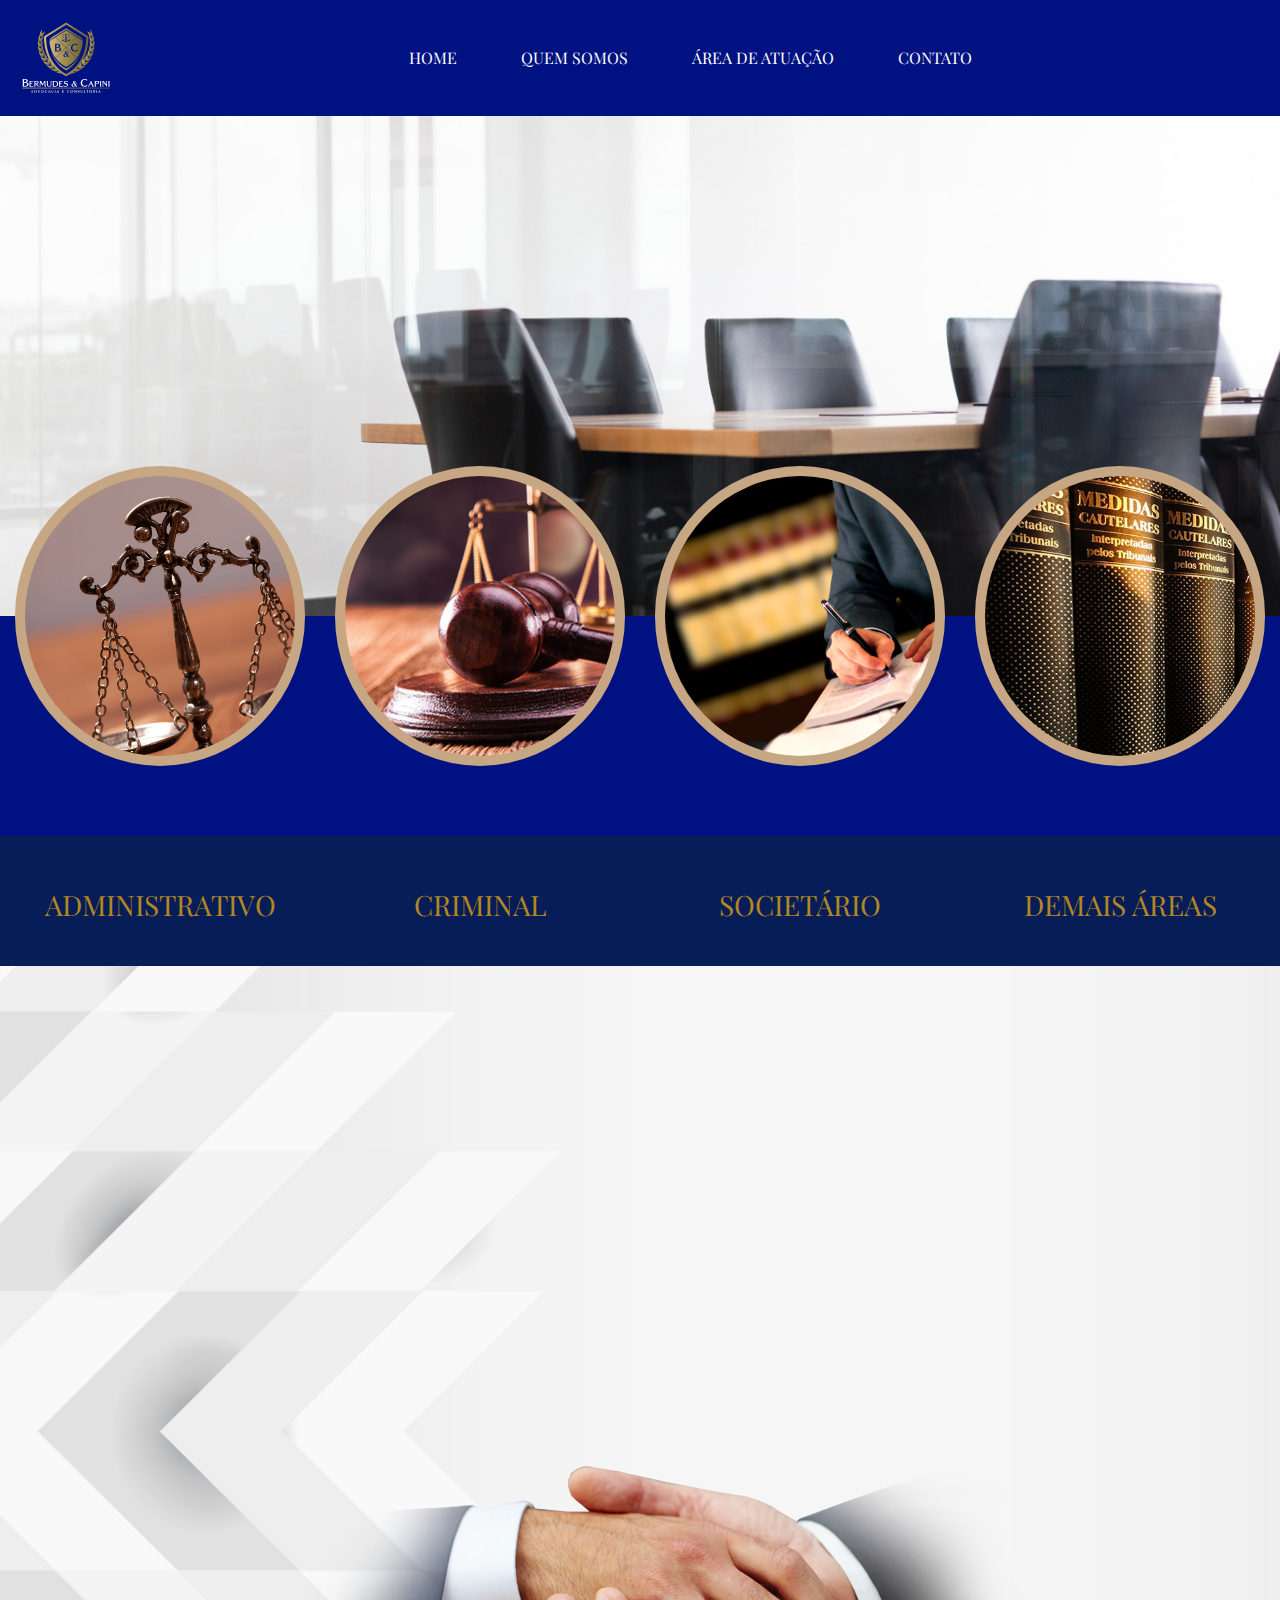
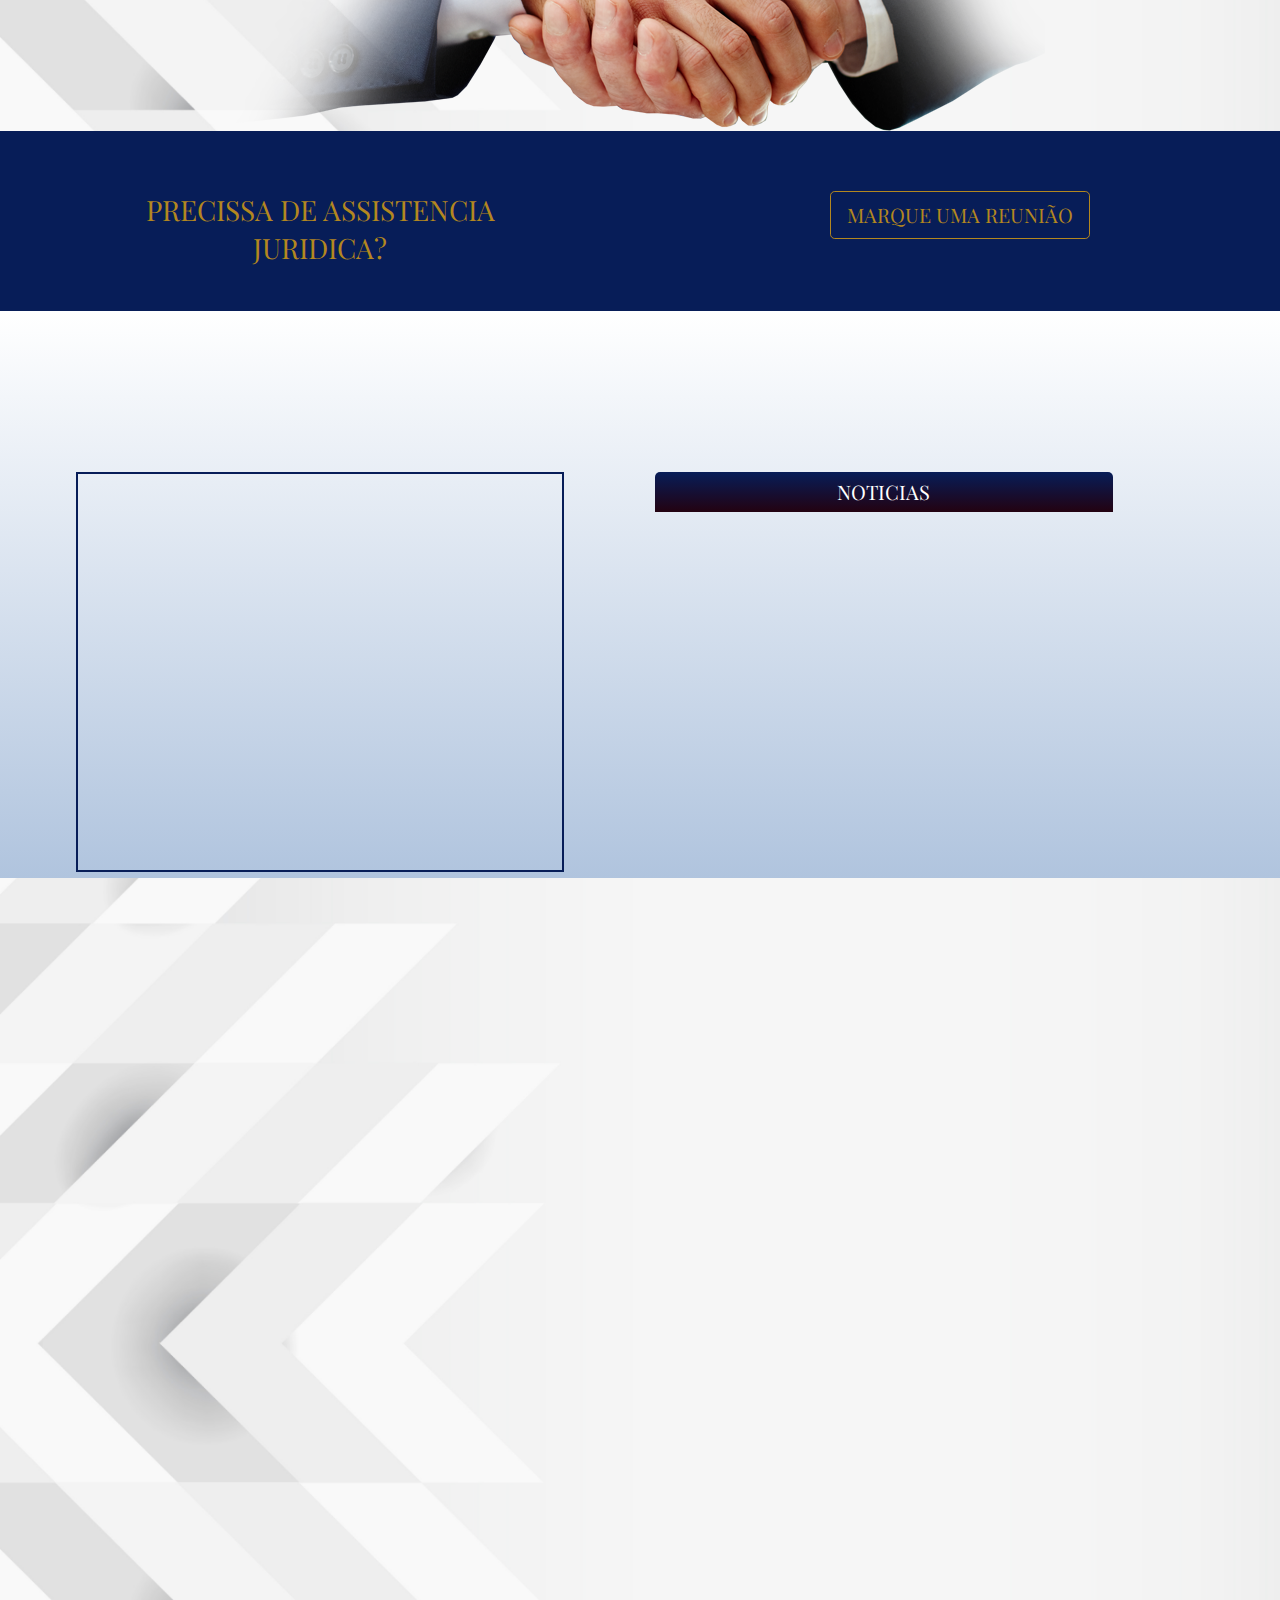
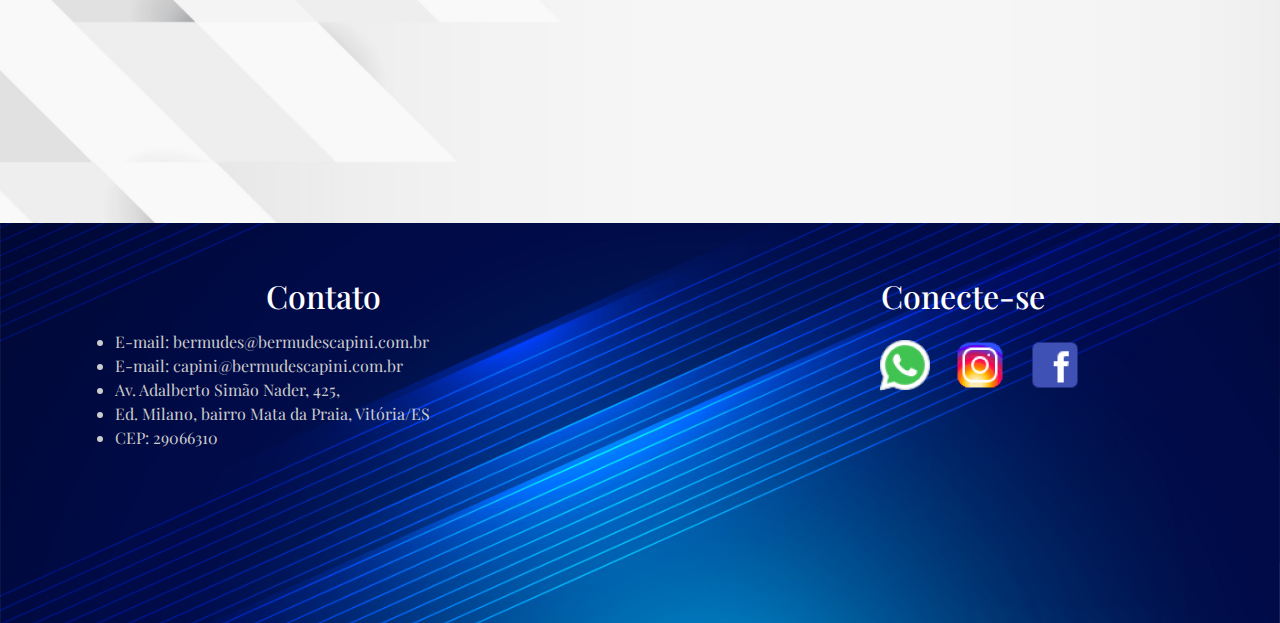
<file: index.html>
<!DOCTYPE html>
<html>
<head>
    <meta charset="utf-8" />
    <title>Bermudes & Capini</title>
    <meta name="description" content="Somos especialistas en transportes. Tenemos la mejor propuesta para su viaje.">
    <meta name="viewport" content="width=device-width, initial-scale=1">
  
    <meta property="og:type" content="website"/>
    <meta property="og:title" content="Bermudes & Capini - Advocacia"/>
    <meta property="og:description" content="Compre a sua pasaje,somos especialistas en transportes. Tenemos la mejor propuesta para su viaje."/>
    <meta property="og:url" content="http://mercosullatam.net"/>
    <meta property="og:image" content="http://mercosullatam.net/img/og-logomarca.png"/>
  
    <link rel="shortcut icon"  href=""  />
    <link rel="stylesheet" type="text/css" href="css/animate.css"/>
    <link rel="stylesheet" href="https://maxcdn.bootstrapcdn.com/bootstrap/4.0.0/css/bootstrap.min.css" integrity="sha384-Gn5384xqQ1aoWXA+058RXPxPg6fy4IWvTNh0E263XmFcJlSAwiGgFAW/dAiS6JXm" crossorigin="anonymous">
    <!-- <link rel="stylesheet" type="text/css" href="css/bootstrap.min.css"/> -->
    <link rel="stylesheet" href="css/responsivo.css">
    <link rel="stylesheet" type="text/css" href="css/style.css"/>
    <link href="https://fonts.googleapis.com/css?family=Playfair+Display&display=swap" rel="stylesheet">

  </head>
  
  <body>
  
   <header class="header"> 
 
     <nav class="navbar navbar-expand-xl navbar-light  bg-blue text-center">
        <button class="navbar-toggler float-right" type="button" data-toggle="collapse" data-target="#navbarSupportedContent" aria-controls="navbarSupportedContent" aria-expanded="false" aria-label="Toggle navigation">
            <span class="navbar-toggler-icon "></span>
          </button>
      <a href="index.html" class="">
        <img src="img/logo1.png" alt="Bermudes & Capini">
      </a>
     
  
        <div class=" row collapse navbar-collapse" id="navbarSupportedContent">
  
  
          <ul class="col-12  justify-content-center d-flex my-2 mx-auto js-menu">
  
            <li class=" mx-3 px-3">
              <a class="" href="index.html">HOME</a>
  
            </li>
            <li class="mx-3 px-3">
              <a class="" href="quemSomos.html">QUEM SOMOS</a>
            </li>
            <li class="mx-3 px-3">
              <a class="" href="areaAtuacao.html">ÁREA DE ATUAÇÃO</a>
            </li>
            <li class="mx-3 px-3">
              <a class="" href="contato.html">CONTATO</a>
            </li>
  
          </ul>
  
  
        </div>
    </nav>  
   
   </header> <!--fecha head-nav-bar -->

    <section class="container-fluid bg_img" >
      

    </section> <!-- fecha section bg -->
    <section class="container-fluid bg_blue"><!--areas-->
      <div class="row item_pai">
        <div class="col-xl-3 col-lg-3 col-md-3 col-sm-3 wow bounceInDown">
         <a href="areaAtuacao.html"><div style="background-image: url(img/item.png); background-size: cover;  border: 10px solid #C7A783 !important;" class="item"></div></a>
        </div>
        <div class="col-xl-3 col-lg-3 col-md-3 col-sm-3 wow bounceInDown" data-wow-duration="2s" >
          <a href="areaAtuacao.html"><div style="background-image: url(img/item2.png); background-size: cover; border: 10px solid #C7A783 !important;" class="item"> </div></a>
        </div>
        <div class="col-xl-3 col-lg-3 col-md-3 col-sm-3 wow bounceInDown" data-wow-duration="3s">
          <a href="areaAtuacao.html"><div  style="background-image: url(img/item3.png); background-size: cover; border: 10px solid #C7A783 !important;" class="item"> </div></a>
        </div>
        <div class="col-xl-3 col-lg-3 col-md-3 col-sm-3 wow bounceInDown" data-wow-duration="4s">
          <a href="areaAtuacao.html"><div  style="background-image: url(img/item4.png); background-size: cover; border: 10px solid #C7A783 !important;" class="item"></div></a>
        </div>
      </div>
      <div class="container-fluid area_atuacao text-center">
        <div class="row py-5 wow fadeIn" data-wow-duration="6s">
              <div class="col-xl-3 col-lg-3 col-md-3 col-sm-3">
                <a style="color: #B3871F !important; font-size: 28px;" class="resp" href="">ADMINISTRATIVO</a>
              </div>
              <div class="col-xl-3 col-lg-3 col-md-3 col-sm-3">
                <a style="color: #B3871F !important; font-size: 28px;" class="resp" href="">CRIMINAL</a>
              </div>
              <div class="col-xl-3 col-lg-3 col-md-3 col-sm-3">
                <a style="color: #B3871F !important; font-size: 28px;" class="resp" href="">SOCIETÁRIO</a>
              </div>
              <div class="col-xl-3 col-lg-3 col-md-3 col-sm-3">
                <a style="color: #B3871F !important; font-size: 28px;" class="resp" href="">DEMAIS ÁREAS</a>
              </div>
          </div>
      </div>
    
    </section><!--Fecha areas-->

    <section class="container-fluid dp text-center"><!--sessao1-->
      <div class="row">
        <div class="col-xl-6 col-lg-6 col-md-12 col-sm-12 wow bounce" data-wow-duration="7s">
          <img src="img/logo2.png">
        </div>

        <div class="col-xl-6 col-lg-6 col-md-12 col-sm-12 text-center txt d-flex justify-content-center wow fadeInUp" data-wow-duration="9s">
            <article>O escritório <em>Bermudes & Capini</em> tem o compromisso de prestar acessoria jurídica no mais alto padrão de excelência no serviço da advocacia. Fundado com o objetivo de levar satisfação aos nossos clientes, trabalhamos incansavelmente, dedicando tempo e preparação para trazermos a verdadeira evolução em qualidade no atendimento, consultoria e técnicas inovadoras em soluções jurídicas. </article> 
          </div>

          <div class="col-xl-12 col-lg-12 col-md-12 col-sm-12 d-flex justify-content-center">
              <img src="img/foto_mao.png">
            </div>

      </div>

          <div class="aj container-fluid">
              <div class="row">
              <div class="col-6 text-center d-flex justify-content-center">
                  <p>PRECISSA DE ASSISTENCIA
                      JURIDICA?</p>
              </div>

              <div class="col-6 text-center">
                <button type="button" class="center-block btn btn-lg btn-outline-primary ">MARQUE UMA REUNIÃO</button>
              </div>
            </div>
      </div>
     
    </section><!--Fecha sessao1-->

    <section class="s2 titulo container-fluid"><!--sessao2-->
      <div class="row">
        <div class="col-12 mt-5 wow pulse" data-wow-duration="3s">
          <h1>ARTIGOS E NOTÍCIAS</h1>
        </div>

        <div class="col-xl-6 col-lg-6 col-md-12 col-sm-12 mt-5 text-center">
          <iframe style="border: 2px solid #071D58" width="80%" height="400" src="https://www.youtube.com/embed/ym8J916KfK4" frameborder="0" allow="accelerometer; autoplay; encrypted-media; gyroscope; picture-in-picture" allowfullscreen></iframe>
        </div>

        <div class="col-xl-6 col-lg-6 col-md-12 col-sm-12 mt-5 ">
            
          <div class="noticias">
            <div class="noticias-titulo">Noticias</div>
            <div class="noticias-scroll">
              <iframe class="resp2" src="https://www.jornaljurid.com.br/widget?q=7&w=690&h=350" border="0" noresize="noresize" frameborder="0" style="border:none;width:100%;height:350px;"></iframe>
    
    
      </div>
        </div>
        
        </div>
        </div>


    </section><!--Fecha sessao2-->

    <section class="s3 container-fluid dp">
      <div class="row">
          <div class="col-12 mt-5">
              <h1 class="py-5 wow fadeInLeft">Conheça um pouco mais sobre nos...</h1>
              <p class="mt-5 text-center wow fadeInDown" data-wow-duration="3s">Conhença um pouco sobre nossa equipe nossa missao,visão e Valores,buscamos firmar-se como em nos serviços de consultoria, assistência e direção jurídica, servindo como modelo no atendimento especializado, bem como na busca pela resolução consensual dos conflitos. </p>
            </div>

            <div class="col-4 mt-5 wow fadeInDown" data-wow-duration="4s">
              <img src="img/missao.png">
            </div>
            <div class="col-4 mt-5 wow fadeInDown" data-wow-duration="4s">
              <img src="img/visao.png">
            </div>
            <div class="col-4 mt-5 wow fadeInDown" data-wow-duration="4s">
              <img src="img/valores.png">
            </div>

            <div class="col-12 mt-5">
              <button type="button" class="center-block btn btn-lg btn-primary wow fadeInDown" data-wow-duration="5s">QUEM SOMOS</button>
            </div>

      </div>

    </section>

    <footer class="container-fluid mt-5">
      <div class="row">
      <div class="col-6 justify-content-center mt-5 contato" style="margin: auto; text-align: center;">
        <h2>Contato</h2>
        <ul>
          <li>E-mail: bermudes@bermudescapini.com.br</li>
          <li>E-mail: capini@bermudescapini.com.br</li>
          <li>Av. Adalberto Simão Nader, 425,</li>
          <li>Ed. Milano, bairro Mata da Praia, Vitória/ES</li>
          <li>CEP: 29066310</li>
        </ul>

      </div>

      <div class="col-6 justify-content-center mt-5 icons" style="margin: auto; text-align: center;">
        <h2>Conecte-se</h2>
        <ul>
          <li><a href="http://web.whatsapp.com/send?l=pt&pho&phone=5527981166994" target="_blank"><img src="img/whats.png"></a></li>
          <li><a href="https://www.instagram.com/bermudesecapini/" target="_blank" ><img src="img/instra.png"></a></li>
          <li><a href=""><img src="img/face.png"></a></li>
          
        </ul>

      </div>
    </div>



    </footer>


    <!-- <script type="text/javascript" src="js/jquery-3.2.1.slim.min.js"></script>
    <script src="js/bootstrap.min.js"></script> -->
    <script src="https://code.jquery.com/jquery-3.2.1.slim.min.js" integrity="sha384-KJ3o2DKtIkvYIK3UENzmM7KCkRr/rE9/Qpg6aAZGJwFDMVNA/GpGFF93hXpG5KkN" crossorigin="anonymous"></script>
    <script src="https://cdnjs.cloudflare.com/ajax/libs/popper.js/1.12.9/umd/popper.min.js" integrity="sha384-ApNbgh9B+Y1QKtv3Rn7W3mgPxhU9K/ScQsAP7hUibX39j7fakFPskvXusvfa0b4Q" crossorigin="anonymous"></script>
    <script src="https://maxcdn.bootstrapcdn.com/bootstrap/4.0.0/js/bootstrap.min.js" integrity="sha384-JZR6Spejh4U02d8jOt6vLEHfe/JQGiRRSQQxSfFWpi1MquVdAyjUar5+76PVCmYl" crossorigin="anonymous"></script>
    <script type="text/javascript" src="js/popper.min.js"></script>
    <script type="text/javascript" src="js/wow.min.js"></script>
    <script type="text/javascript" src="js/function.js"></script>
    <!-- scripts -->

</script>
  </body>
  </html>
</file>
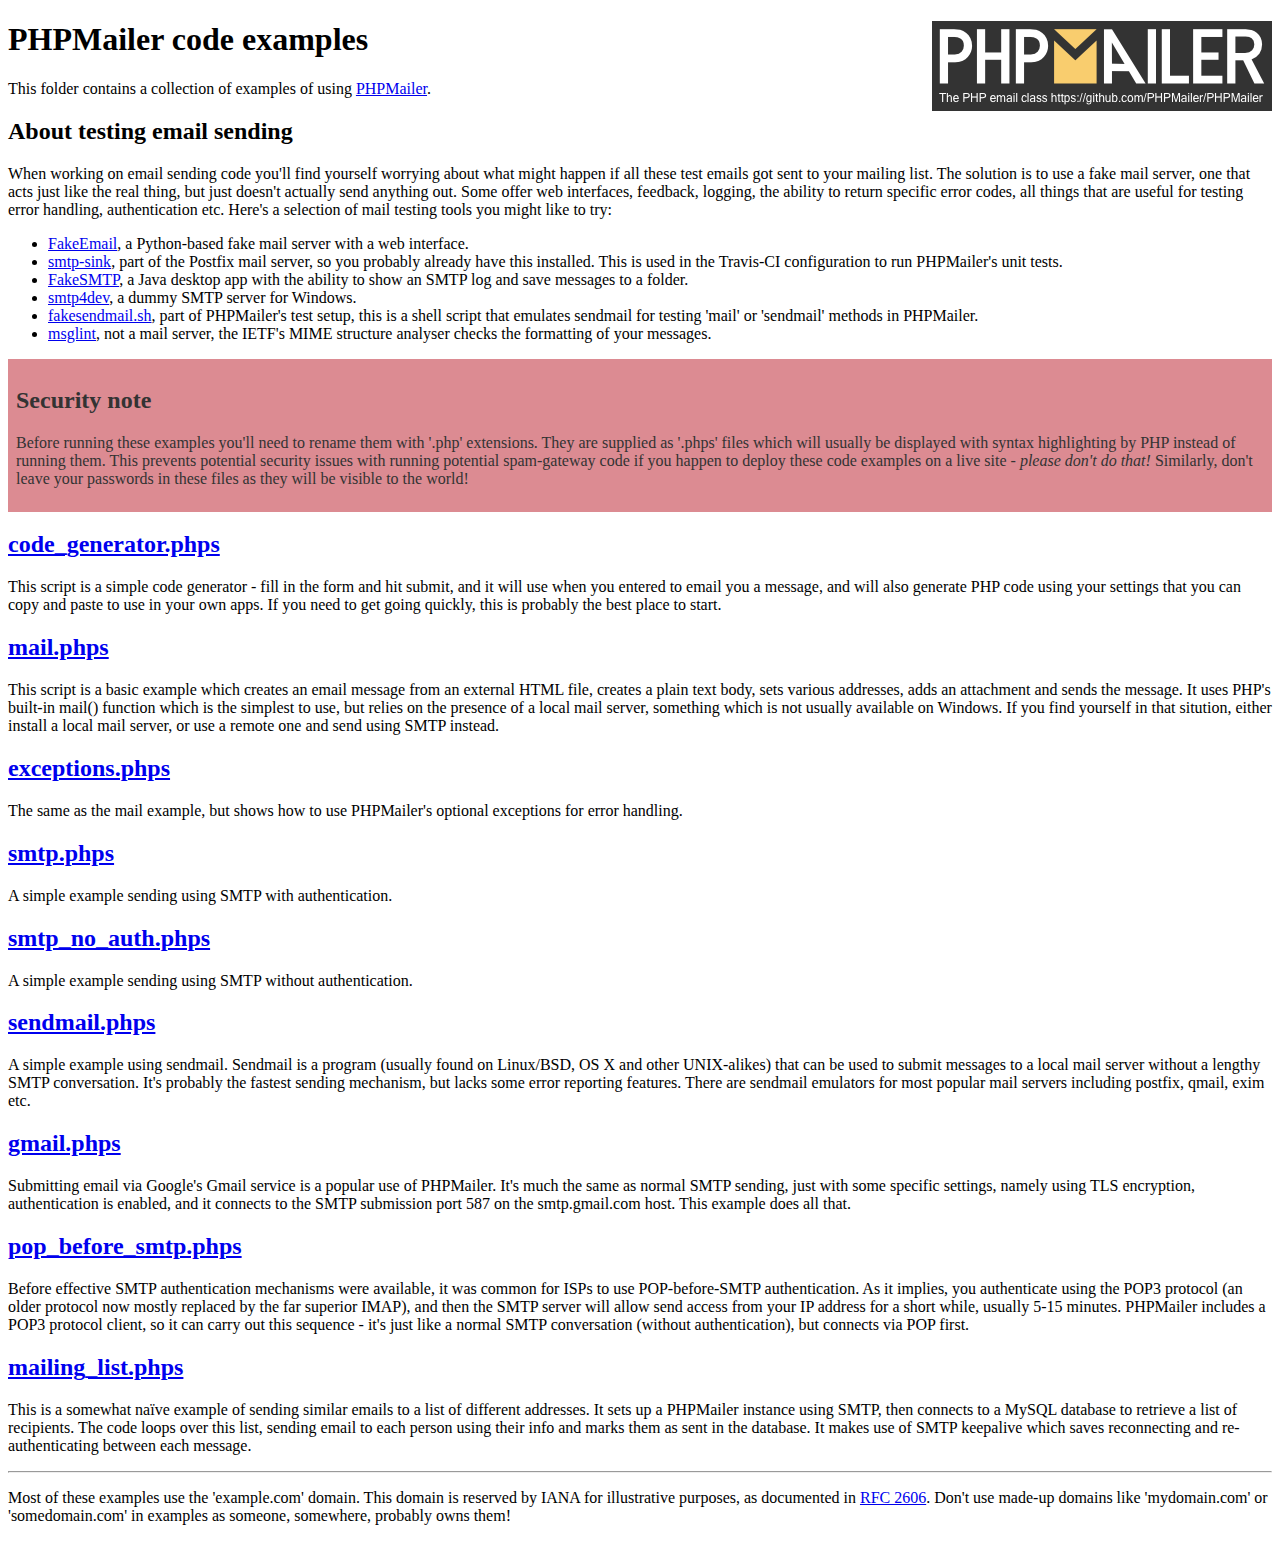
<file: PHPMailer/examples/index.html>
<!DOCTYPE html>
<html>
<head>
	<meta charset="UTF-8">
	<title>PHPMailer Examples</title>
</head>
<body>
<h1>PHPMailer code examples<a href="https://github.com/PHPMailer/PHPMailer"><img src="images/phpmailer.png" style="float:right; border:0;" alt="PHPMailer logo"></a></h1>
<p>This folder contains a collection of examples of using <a href="https://github.com/PHPMailer/PHPMailer">PHPMailer</a>.</p>
<h2>About testing email sending</h2>
<p>When working on email sending code you'll find yourself worrying about what might happen if all these test emails got sent to your mailing list. The solution is to use a fake mail server, one that acts just like the real thing, but just doesn't actually send anything out. Some offer web interfaces, feedback, logging, the ability to return specific error codes, all things that are useful for testing error handling, authentication etc. Here's a selection of mail testing tools you might like to try:</p>
<ul>
  <li><a href="https://github.com/isotoma/FakeEmail">FakeEmail</a>, a Python-based fake mail server with a web interface.</li>
  <li><a href="http://www.postfix.org/smtp-sink.1.html">smtp-sink</a>, part of the Postfix mail server, so you probably already have this installed. This is used in the Travis-CI configuration to run PHPMailer's unit tests.</li>
  <li><a href="https://github.com/Nilhcem/FakeSMTP">FakeSMTP</a>, a Java desktop app with the ability to show an SMTP log and save messages to a folder.</li>
  <li><a href="http://smtp4dev.codeplex.com">smtp4dev</a>, a dummy SMTP server for Windows.</li>
  <li><a href="https://github.com/PHPMailer/PHPMailer/blob/master/test/fakesendmail.sh">fakesendmail.sh</a>, part of PHPMailer's test setup, this is a shell script that emulates sendmail for testing 'mail' or 'sendmail' methods in PHPMailer.</li>
  <li><a href="http://tools.ietf.org/tools/msglint/">msglint</a>, not a mail server, the IETF's MIME structure analyser checks the formatting of your messages.</li>
</ul>
<div style="padding: 8px; color: #333333; background-color: #dc8b92">
<h2>Security note</h2>
<p>Before running these examples you'll need to rename them with '.php' extensions. They are supplied as '.phps' files which will usually be displayed with syntax highlighting by PHP instead of running them. This prevents potential security issues with running potential spam-gateway code if you happen to deploy these code examples on a live site - <em>please don't do that!</em> Similarly, don't leave your passwords in these files as they will be visible to the world!</p>
</div>
<h2><a href="code_generator.phps">code_generator.phps</a></h2>
<p>This script is a simple code generator - fill in the form and hit submit, and it will use when you entered to email you a message, and will also generate PHP code using your settings that you can copy and paste to use in your own apps. If you need to get going quickly, this is probably the best place to start.</p>
<h2><a href="mail.phps">mail.phps</a></h2>
<p>This script is a basic example which creates an email message from an external HTML file, creates a plain text body, sets various addresses, adds an attachment and sends the message. It uses PHP's built-in mail() function which is the simplest to use, but relies on the presence of a local mail server, something which is not usually available on Windows. If you find yourself in that sitution, either install a local mail server, or use a remote one and send using SMTP instead.</p>
<h2><a href="exceptions.phps">exceptions.phps</a></h2>
<p>The same as the mail example, but shows how to use PHPMailer's optional exceptions for error handling.</p>
<h2><a href="smtp.phps">smtp.phps</a></h2>
<p>A simple example sending using SMTP with authentication.</p>
<h2><a href="smtp_no_auth.phps">smtp_no_auth.phps</a></h2>
<p>A simple example sending using SMTP without authentication.</p>
<h2><a href="sendmail.phps">sendmail.phps</a></h2>
<p>A simple example using sendmail. Sendmail is a program (usually found on Linux/BSD, OS X and other UNIX-alikes) that can be used to submit messages to a local mail server without a lengthy SMTP conversation. It's probably the fastest sending mechanism, but lacks some error reporting features. There are sendmail emulators for most popular mail servers including postfix, qmail, exim etc.</p>
<h2><a href="gmail.phps">gmail.phps</a></h2>
<p>Submitting email via Google's Gmail service is a popular use of PHPMailer. It's much the same as normal SMTP sending, just with some specific settings, namely using TLS encryption, authentication is enabled, and it connects to the SMTP submission port 587 on the smtp.gmail.com host. This example does all that.</p>
<h2><a href="pop_before_smtp.phps">pop_before_smtp.phps</a></h2>
<p>Before effective SMTP authentication mechanisms were available, it was common for ISPs to use POP-before-SMTP authentication. As it implies, you authenticate using the POP3 protocol (an older protocol now mostly replaced by the far superior IMAP), and then the SMTP server will allow send access from your IP address for a short while, usually 5-15 minutes. PHPMailer includes a POP3 protocol client, so it can carry out this sequence - it's just like a normal SMTP conversation (without authentication), but connects via POP first.</p>
<h2><a href="mailing_list.phps">mailing_list.phps</a></h2>
<p>This is a somewhat naïve example of sending similar emails to a list of different addresses. It sets up a PHPMailer instance using SMTP, then connects to a MySQL database to retrieve a list of recipients. The code loops over this list, sending email to each person using their info and marks them as sent in the database. It makes use of SMTP keepalive which saves reconnecting and re-authenticating between each message.</p>
<hr>
<p>Most of these examples use the 'example.com' domain. This domain is reserved by IANA for illustrative purposes, as documented in <a href="http://tools.ietf.org/html/rfc2606">RFC 2606</a>. Don't use made-up domains like 'mydomain.com' or 'somedomain.com' in examples as someone, somewhere, probably owns them!</p>
</body>
</html>
</file>
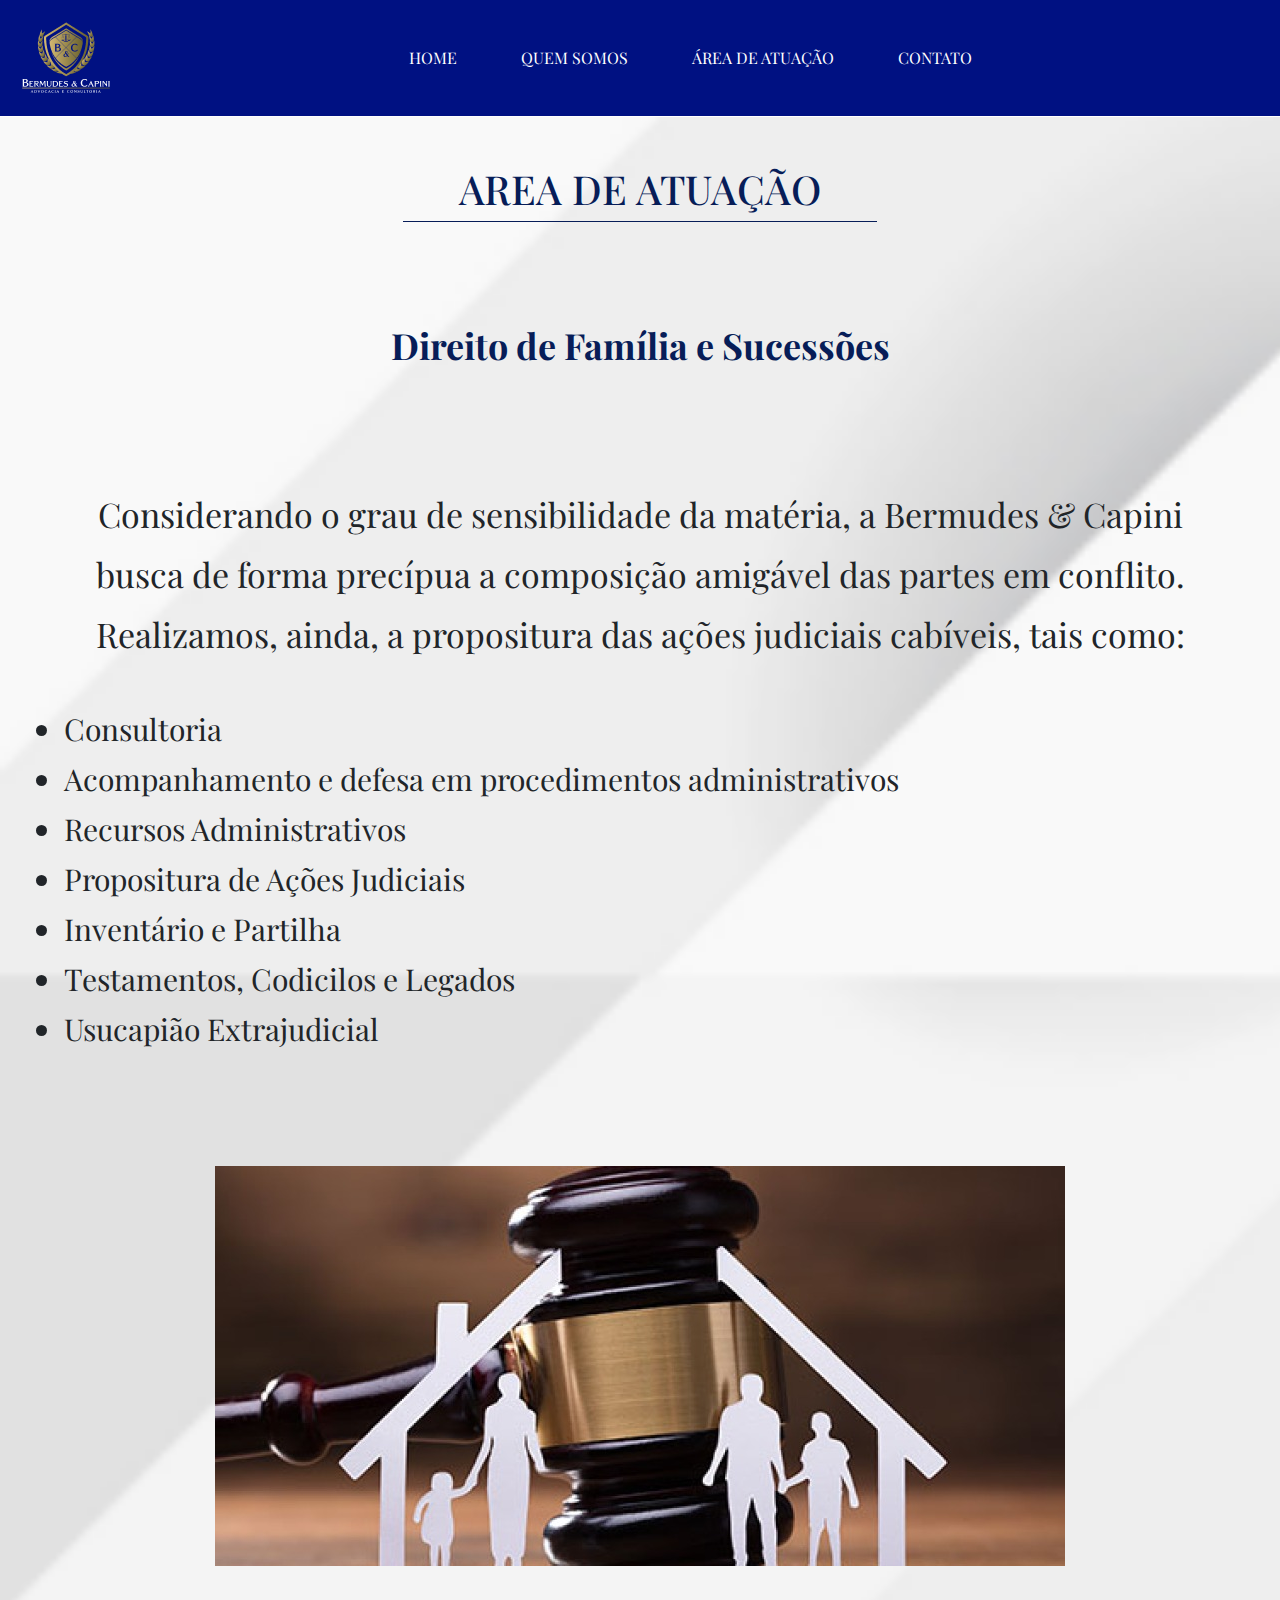
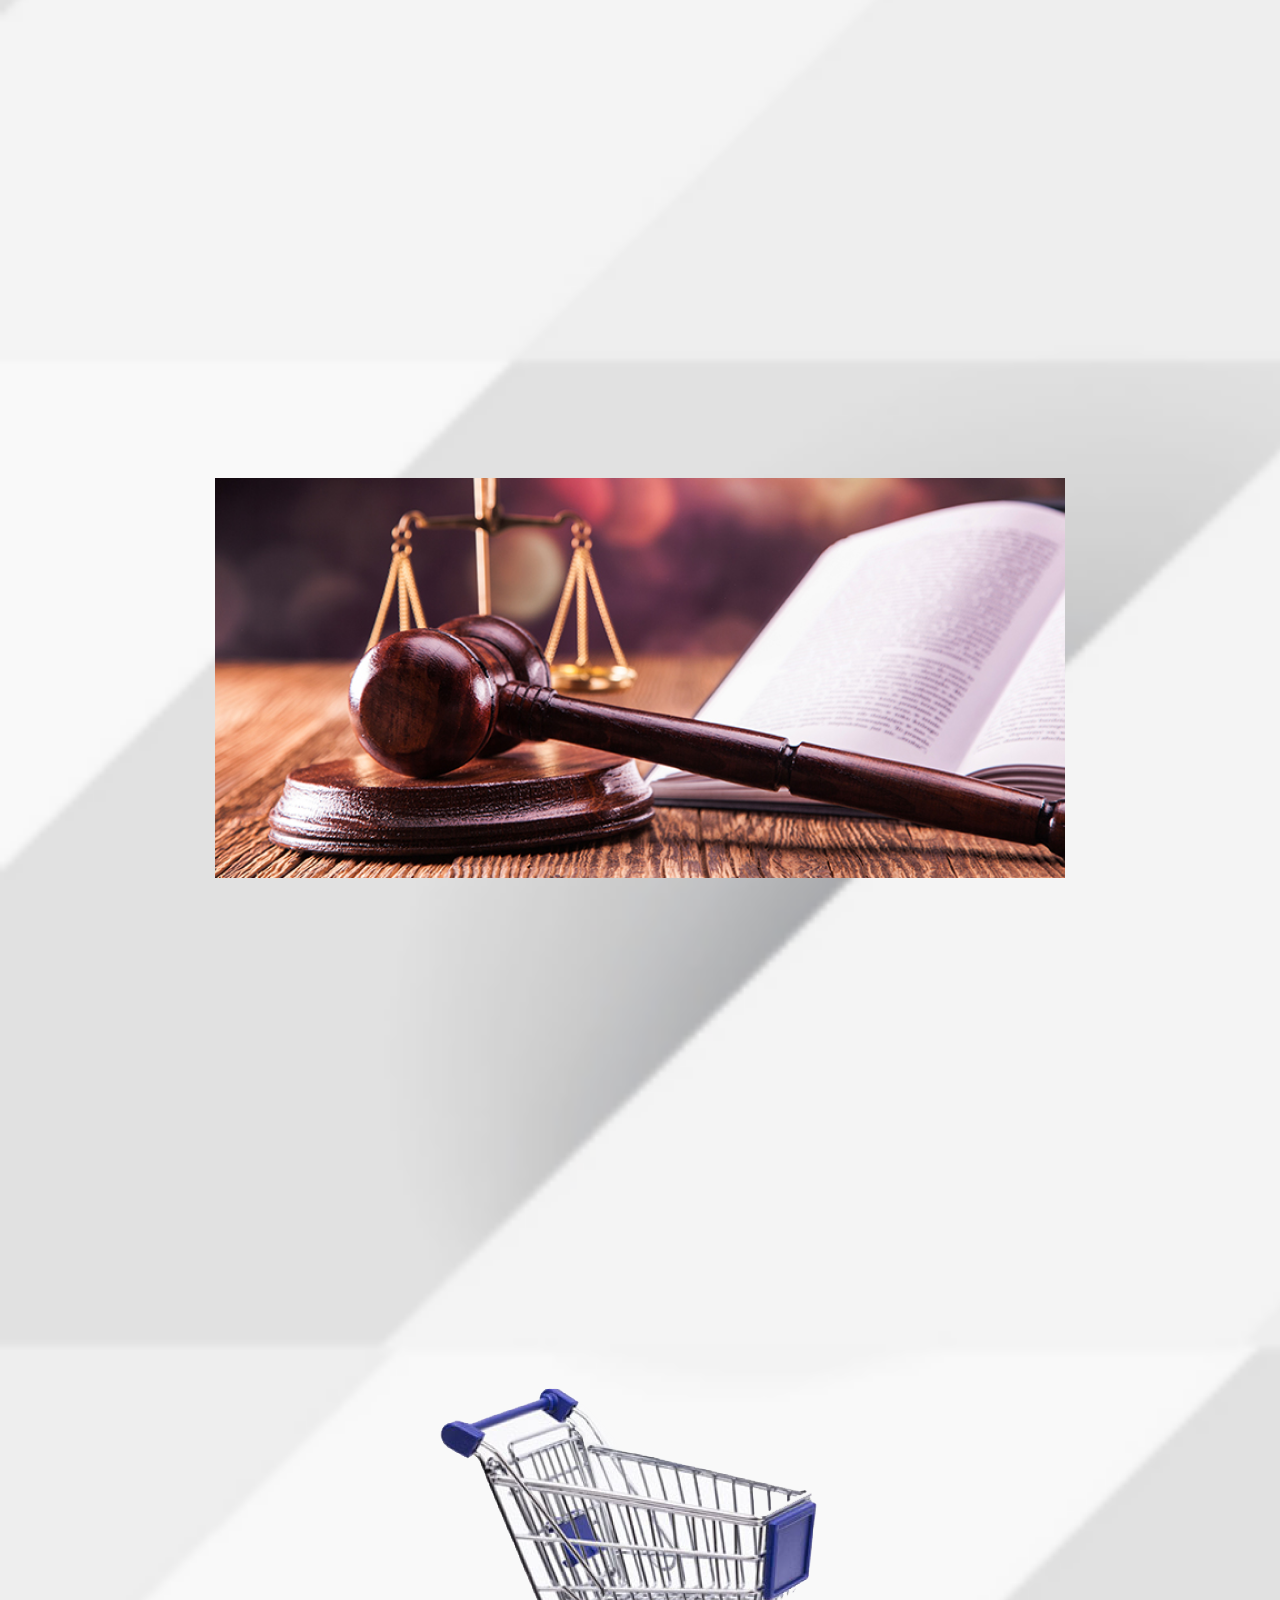
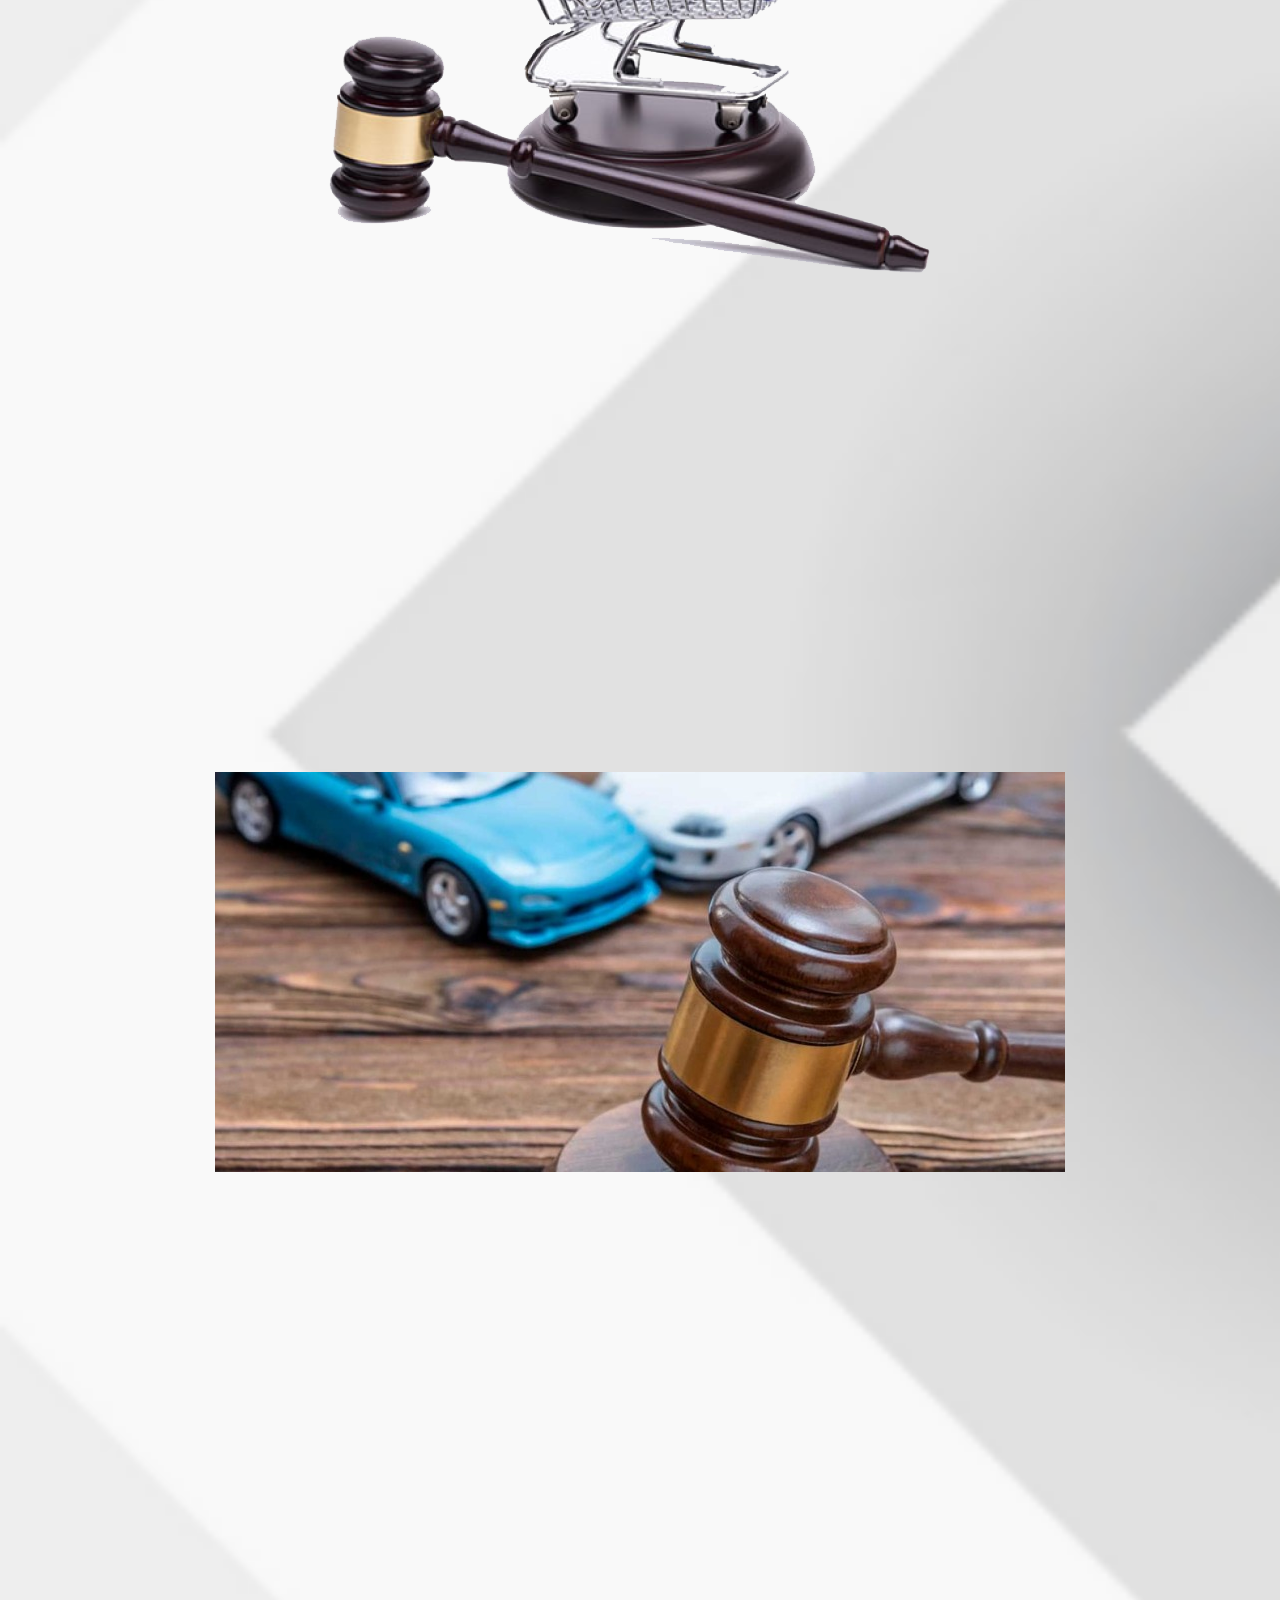
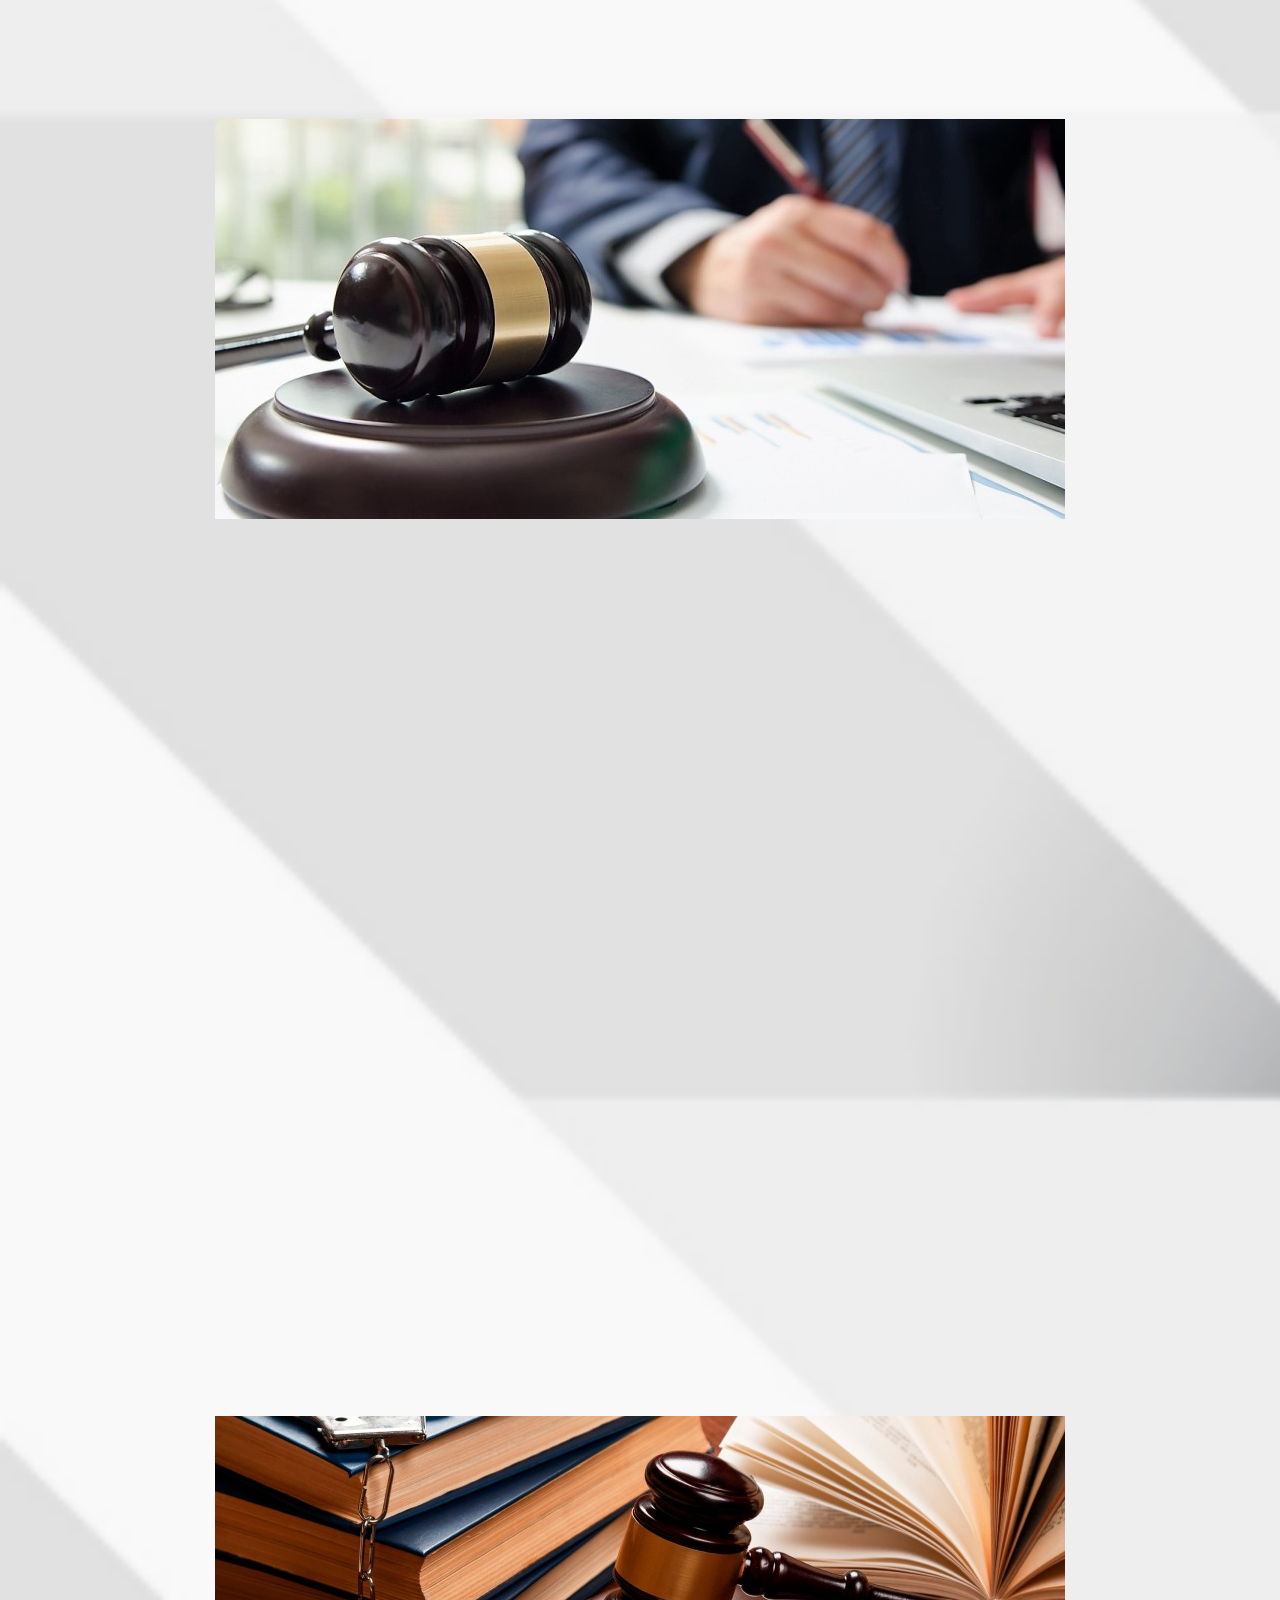
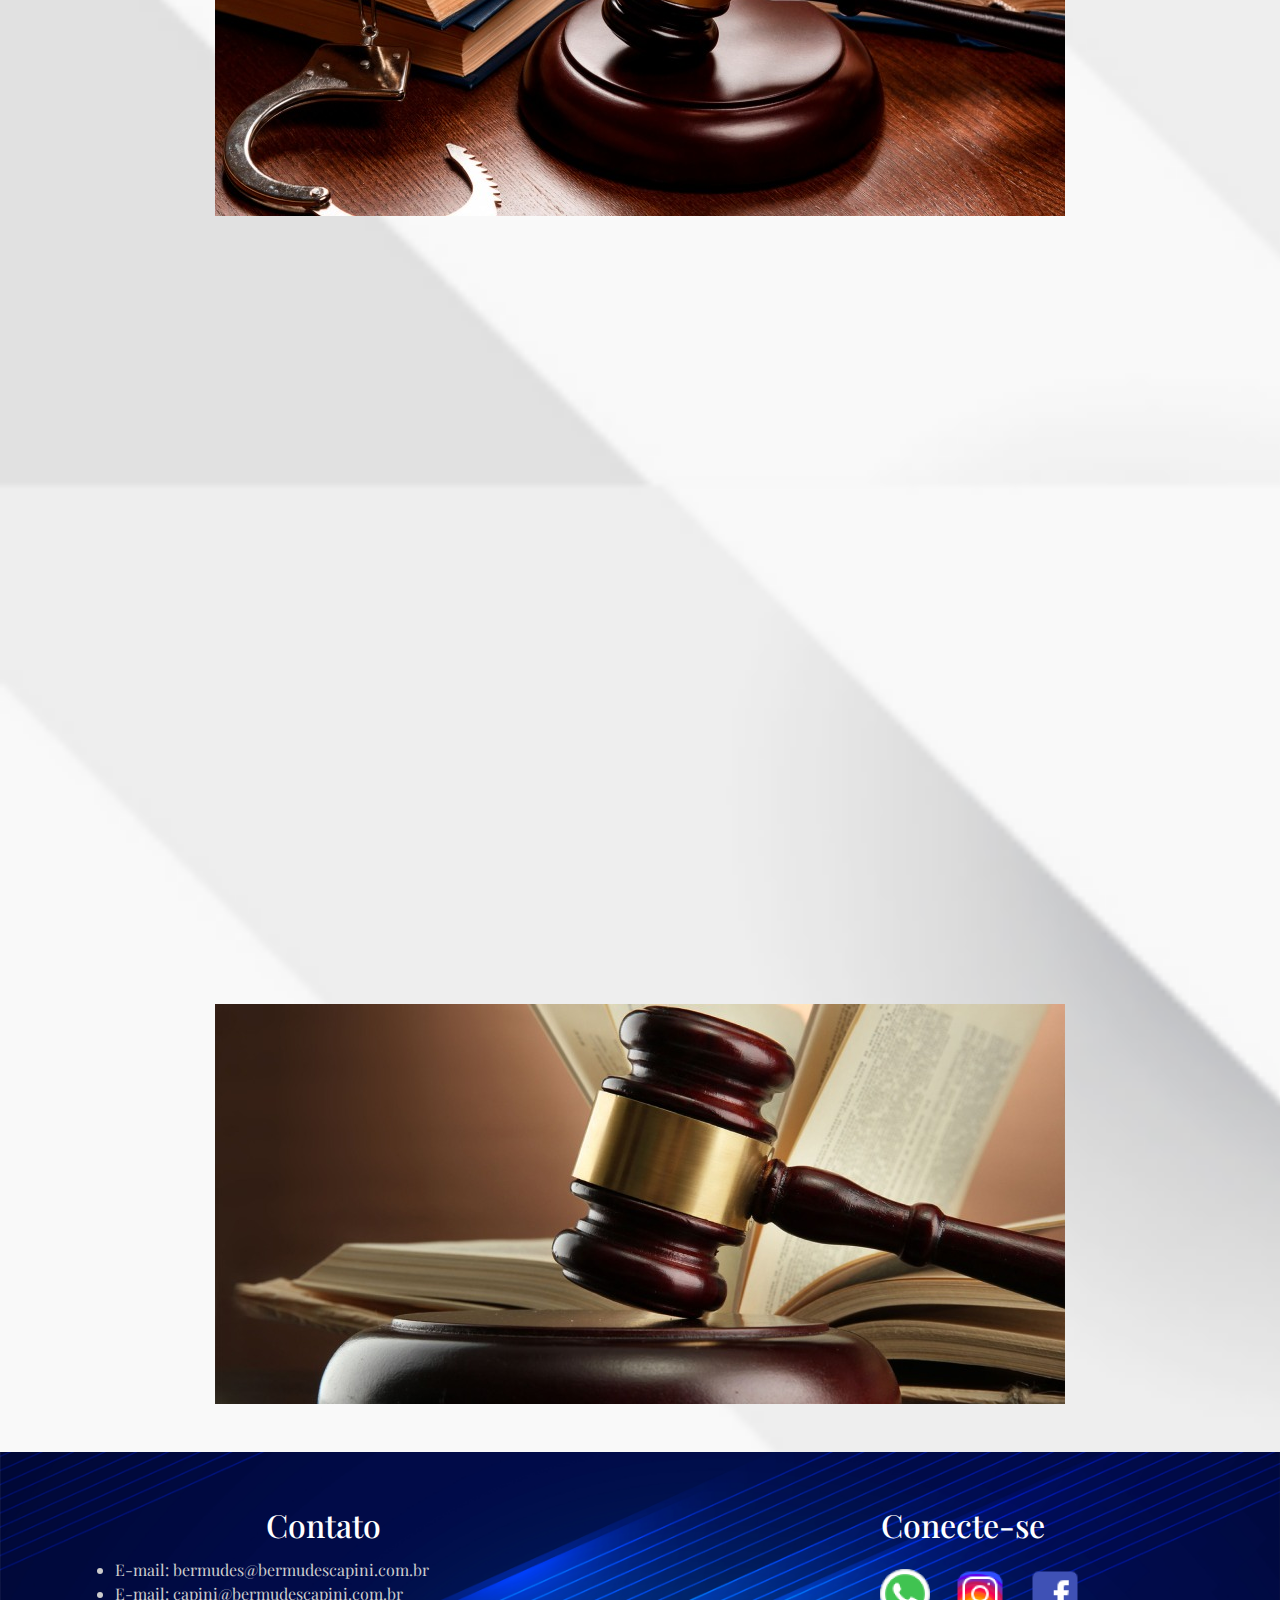
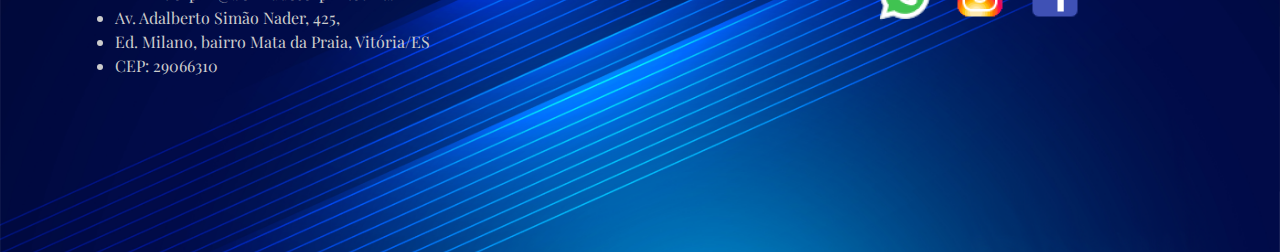
<file: areaAtuacao.html>
<!DOCTYPE html>
<html>
<head>
    <meta charset="utf-8" />
    <title>Bermudes & Capini</title>
    <meta name="description" content="Somos especialistas en transportes. Tenemos la mejor propuesta para su viaje.">
    <meta name="viewport" content="width=device-width, initial-scale=1">
  
    <meta property="og:type" content="website"/>
    <meta property="og:title" content="Bermudes & Capini - Advocacia"/>
    <meta property="og:description" content="Compre a sua pasaje,somos especialistas en transportes. Tenemos la mejor propuesta para su viaje."/>
    <meta property="og:url" content="http://mercosullatam.net"/>
    <meta property="og:image" content="http://mercosullatam.net/img/og-logomarca.png"/>
  
    <link rel="shortcut icon"  href=""  />
    <link rel="stylesheet" type="text/css" href="css/animate.css"/>
    <link rel="stylesheet" href="https://maxcdn.bootstrapcdn.com/bootstrap/4.0.0/css/bootstrap.min.css" integrity="sha384-Gn5384xqQ1aoWXA+058RXPxPg6fy4IWvTNh0E263XmFcJlSAwiGgFAW/dAiS6JXm" crossorigin="anonymous">
    <!-- <link rel="stylesheet" type="text/css" href="css/bootstrap.min.css"/> -->
    <link rel="stylesheet" href="css/responsivo.css">
    <link rel="stylesheet" type="text/css" href="css/style.css"/>
    <link href="https://fonts.googleapis.com/css?family=Playfair+Display&display=swap" rel="stylesheet">

  </head>
  
  <body>
  
   <header class="header"> 
 
     <nav class="navbar navbar-expand-xl navbar-light  bg-blue text-center">
        <button class="navbar-toggler float-right" type="button" data-toggle="collapse" data-target="#navbarSupportedContent" aria-controls="navbarSupportedContent" aria-expanded="false" aria-label="Toggle navigation">
            <span class="navbar-toggler-icon "></span>
          </button>
      <a href="index.html" class="">
        <img src="img/logo1.png" alt="Bermudes & Capini">
      </a>
     
                 
              
                    <div class="row collapse navbar-collapse" id="navbarSupportedContent">
              
              
                      <ul class="col-12  justify-content-center d-flex my-2 mx-auto js-menu">
              
                        <li class=" mx-3 px-3">
                          <a class="" href="index.html">HOME</a>
              
                        </li>
                        <li class="mx-3 px-3">
                          <a class="" href="quemSomos.html">QUEM SOMOS</a>
                        </li>
                        <li class="mx-3 px-3">
                          <a class="" href="areaAtuacao.html">ÁREA DE ATUAÇÃO</a>
                        </li>
                        <li class="mx-3 px-3">
                          <a class="" href="contato.html">CONTATO</a>
                        </li>
              
                      </ul>
              
              
                    </div>
                </nav>
               
              </header> <!-- fecha head-nav-bar-->

              <section>
                    <div class="row">
                    <div class="col-12 bg_area">
            
                    </div>
                    </div>
             </section>
             
             <section class="titulo container-fluid dp2  justify-content-center text-center">
                    <div>
                       <h1 class="p-5 wow pulse">AREA DE ATUAÇÃO</h1>
                       
                    </div>

                    <div class="row mx-auto">
                        <div class="col-12">
                            <h5 class="wow bounceInUp">Direito de  Família e Sucessões</h5>
                        </div>
                        <div class="col-12 text-center p-5 wow fadeIn">
                            <p class="text-center">Considerando o grau de sensibilidade da matéria, a Bermudes & Capini busca de forma precípua a composição amigável das partes em conflito. Realizamos, ainda, a propositura das ações judiciais cabíveis, tais como:</p>
                            <ul class="p-3">
                                <li>Consultoria</li>
                                <li>Acompanhamento e defesa em procedimentos  administrativos</li>
                                <li>Recursos Administrativos</li>
                                <li>Propositura de Ações Judiciais</li>
                                <li>Inventário e Partilha</li>
                                <li>Testamentos, Codicilos e Legados</li>
                                <li>Usucapião Extrajudicial</li>
                                
                            </ul>
                        </div>

                        <div class="mx-auto m-5">
                            <img src="img/dFamilia.jpeg">
                        </div>
                    
                        <div class="col-12">
                                <h5 class="wow bounceInUp">Direito Empresarial</h5>
                            </div>
                            <div class="col-12 wow fadeIn">
                                <p>Nosso escritório possui a finalidade de fornecer um suporte completo e adequado para os mais variados tipos de empresas existentes no mercado, atuando tanto na frente jurídica e suas consequentes ações, quanto fornecendo suporte às relações que permeiam a atividade empresarial.</p>
                            </div>
                        

                        
                            <div class="mx-auto m-5">
                                <img src="img/dEmpresarial.png">
                            </div>

                            <div class="col-12">
                                    <h5 class="wow bounceInUp">Direito do Consumidor</h5>
                                </div>
                                <div class="col-12 wow fadeIn">
                                    <ul>
                                        <li>Consultoria e assistência à pessoa física e jurídica</li>
                                        <li>Promoção de sessões de mediação e conciliação extrajudicial</li>
                                        <li>Interposição e acompanhamento de ações judiciais</li>
                                        <li>Elaboração de estudos e pareceres relativos ao direito consumerista</li>
                                        
                                        
                                    </ul>
                                </div>
        
                                <div class="mx-auto m-5">
                                    <img src="img/dCon.png">
                                </div>

                                <div class="col-12">
                                        <h5 class="wow bounceInUp">Direito de Trânsito</h5>
                                    </div>
                                    <div class="col-12 wow fadeIn">
                                        <ul>
                                            <li>Consultoria</li>
                                            <li>Acompanhamento e defesa em procedimentos administrativos</li>
                                            <li>Recursos Administrativos</li>
                                            <li>Propositura de Ações Judiciais</li>   
                                        </ul>
                                    </div>
            
                                    <div class="mx-auto m-5">
                                        <img src="img/dTran.jpeg">
                                    </div>

                                    <div class="col-12">
                                            <h5 class="wow bounceInUp">Direito Previdenciário</h5>
                                        </div>
                                        <div class="col-12 wow fadeIn">
                                            <ul>
                                                <li>Consultoria</li>
                                                <li>Assistência e Acompanhamento de Requisição de Benefícios Previdenciários</li>
                                                <li>Propositura de Ações Judiciais para Aquisição e Revisão de Benefícios Previdenciários (Pensão por morte, Aposentadoria, Auxílio Doença, Auxílio Doença Acidentário, Salário Maternidade, Seguro Desemprego, Licença Maternidade, etc.)</li>
                                                
                                            </ul>
                                        </div>
                
                                        <div class="mx-auto m-5">
                                            <img src="img/dPrev.jpeg">
                                        </div>

                                   
                                        <div class="col-12">
                                                <h5 class="wow bounceInUp">Direito Criminal</h5>
                                            </div>
                                            <div class="col-12 wow fadeIn">
                                                <p>A Bermudes & Capini preza por um atendimento rápido e de qualidade. Reconhecemos a sensibilidade e urgência do atendimento voltado para a área do Direito Criminal, razão pela qual nosso foco está no atendimento célere e nas medidas capazes de solucionar o conflito pelo qual o cliente está passando.</p>
                                                <ul>
                                                    <li>Consultoria</li>
                                                    <li>Propositura de Ações Judiciais</li>
                                                    <li>Defesa Judicial do Acusado</li>
                                                    <li>Orientações Gerais e Atendimento Especializado dos Familiares dos Acusados e/ou Vítimas</li>
                                                    
                                                </ul>
                                            </div>
                    
                                            <div class="mx-auto m-5">
                                                <img src="img/dCriminal.jpeg">
                                            </div>
                                    
                                    
                                            <div class="col-12">
                                                    <h5 class="wow bounceInUp">Direito Societário/Empresarial</h5>
                                                </div>
                                                <div class="col-12 wow fadeIn">
                                                    <p>Nosso escritório possui a finalidade de fornecer um suporte completo e adequado para os mais variados tipos de empresas existentes no mercado, atuando tanto na frente jurídica e suas consequentes ações, quanto fornecendo suporte às relações que permeiam a atividade empresarial</p>
                                                    <ul>
                                                        <li>Elaboração e Revisão de Contratos (Locação, Comodato, doação, alienação fiduciária, etc.)</li>
                                                        <li>Contrato Social e revisão dos atos constitutivos de Pessoa Jurídica</li>
                                                        <li>Recursos Administrativos</li>
                                                    </ul>
                                                </div>
                        
                                                <div class="mx-auto m-5">
                                                    <img src="img/dSoci.jpeg">
                                                </div>
        

                    
                      
                </section>


  <footer class="container-fluid">
    <div class="row">
    <div class="col-6 justify-content-center mt-5 contato" style="margin: auto; text-align: center;">
      <h2>Contato</h2>
      <ul>
        <li>E-mail: bermudes@bermudescapini.com.br</li>
        <li>E-mail: capini@bermudescapini.com.br</li>
        <li>Av. Adalberto Simão Nader, 425,</li>
        <li>Ed. Milano, bairro Mata da Praia, Vitória/ES</li>
        <li>CEP: 29066310</li>
      </ul>

    </div>

    <div class="col-6 justify-content-center mt-5 icons" style="margin: auto; text-align: center;">
      <h2>Conecte-se</h2>
      <ul>
        <li><a href="http://web.whatsapp.com/send?l=pt&pho&phone=5527981166994" target="_blank"><img src="img/whats.png"></a></li>
          <li><a href="https://www.instagram.com/bermudesecapini/" target="_blank" ><img src="img/instra.png"></a></li>
        <li><a href=""><img src="img/face.png"></a></li>
        
      </ul>

    </div>
  </div>
</footer>


 <!-- <script type="text/javascript" src="js/jquery-3.2.1.slim.min.js"></script>
    <script src="js/bootstrap.min.js"></script> -->
    <script src="https://code.jquery.com/jquery-3.2.1.slim.min.js" integrity="sha384-KJ3o2DKtIkvYIK3UENzmM7KCkRr/rE9/Qpg6aAZGJwFDMVNA/GpGFF93hXpG5KkN" crossorigin="anonymous"></script>
    <script src="https://cdnjs.cloudflare.com/ajax/libs/popper.js/1.12.9/umd/popper.min.js" integrity="sha384-ApNbgh9B+Y1QKtv3Rn7W3mgPxhU9K/ScQsAP7hUibX39j7fakFPskvXusvfa0b4Q" crossorigin="anonymous"></script>
    <script src="https://maxcdn.bootstrapcdn.com/bootstrap/4.0.0/js/bootstrap.min.js" integrity="sha384-JZR6Spejh4U02d8jOt6vLEHfe/JQGiRRSQQxSfFWpi1MquVdAyjUar5+76PVCmYl" crossorigin="anonymous"></script>
    <script type="text/javascript" src="js/popper.min.js"></script>
    <script type="text/javascript" src="js/wow.min.js"></script>
    <script type="text/javascript" src="js/function.js"></script>
<!-- scripts -->


</body>
</html>
</file>
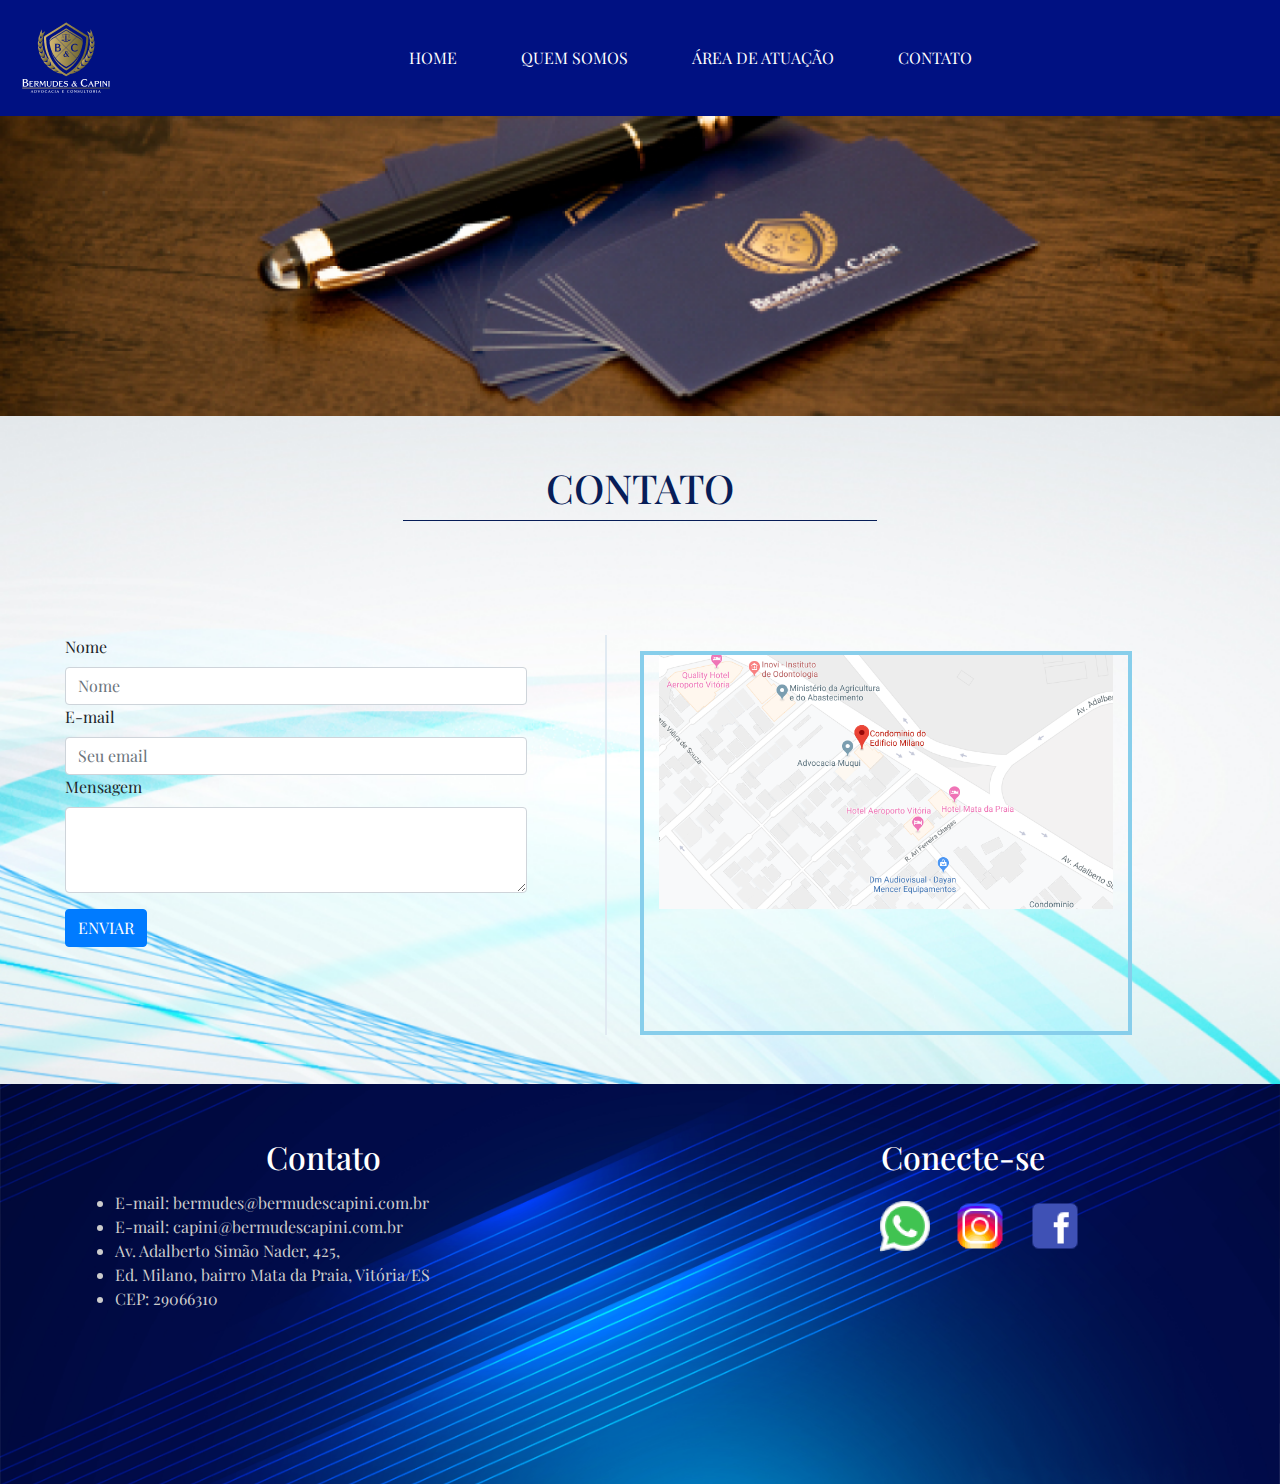
<file: contato.html>
<!DOCTYPE html>
<html>
<head>
    <meta charset="utf-8" />
    <title>Bermudes & Capini</title>
    <meta name="description" content="Somos especialistas en transportes. Tenemos la mejor propuesta para su viaje.">
    <meta name="viewport" content="width=device-width, initial-scale=1">
  
    <meta property="og:type" content="website"/>
    <meta property="og:title" content="Bermudes & Capini - Advocacia"/>
    <meta property="og:description" content="Compre a sua pasaje,somos especialistas en transportes. Tenemos la mejor propuesta para su viaje."/>
    <meta property="og:url" content="http://mercosullatam.net"/>
    <meta property="og:image" content="http://mercosullatam.net/img/og-logomarca.png"/>
  
    <link rel="shortcut icon"  href=""  />
    <link rel="stylesheet" type="text/css" href="css/animate.css"/>
    <link rel="stylesheet" href="https://maxcdn.bootstrapcdn.com/bootstrap/4.0.0/css/bootstrap.min.css" integrity="sha384-Gn5384xqQ1aoWXA+058RXPxPg6fy4IWvTNh0E263XmFcJlSAwiGgFAW/dAiS6JXm" crossorigin="anonymous">
    <!-- <link rel="stylesheet" type="text/css" href="css/bootstrap.min.css"/> -->
    <link rel="stylesheet" href="css/responsivo.css">
    <link rel="stylesheet" type="text/css" href="css/style.css"/>
    <link href="https://fonts.googleapis.com/css?family=Playfair+Display&display=swap" rel="stylesheet">

  </head>
  
  <body>
  
   <header class="header"> 
 
     <nav class="navbar navbar-expand-xl navbar-light  bg-blue text-center">
        <button class="navbar-toggler float-right" type="button" data-toggle="collapse" data-target="#navbarSupportedContent" aria-controls="navbarSupportedContent" aria-expanded="false" aria-label="Toggle navigation">
            <span class="navbar-toggler-icon "></span>
          </button>
      <a href="index.html" class="">
        <img src="img/logo1.png" alt="Bermudes & Capini">
      </a>
     
                 
              
                    <div class="row collapse navbar-collapse" id="navbarSupportedContent">
              
              
                      <ul class="col-12  justify-content-center d-flex my-2 mx-auto js-menu">
              
                        <li class=" mx-3 px-3">
                          <a class="" href="index.html">HOME</a>
              
                        </li>
                        <li class="mx-3 px-3">
                          <a class="" href="quemSomos.html">QUEM SOMOS</a>
                        </li>
                        <li class="mx-3 px-3">
                          <a class="" href="areaAtuacao.html">ÁREA DE ATUAÇÃO</a>
                        </li>
                        <li class="mx-3 px-3">
                          <a class="" href="contato.html">CONTATO</a>
                        </li>
              
                      </ul>
              
              
                    </div>
                </nav>
               
              </header> <!-- fecha head-nav-bar-->

              <section>
                    <div class="row">
                    <div class="col-12 bg_contato">
            
                    </div>
                    </div>
             </section>
             
             <section class="titulo container-fluid  justify-content-center dp3">
                    <div>
                       <h1 class="p-5 wow pulse">CONTATO</h1>
                       
                    </div>
               



<form action="enviar.php" method="post" name="form" class="formphp wow fadeIn">
    <div  class="form-group m-2 p-3">
      <div class="row">
      <div class="col-xl-5 col-lg-12 col-md-12 col-sm-12">
      <label for="exampleInputEmail">Nome</label>
      <input type="text" name="nome" class="form-control" id="exampleInputEmail1" aria-describedby="emailHelp" placeholder="Nome">

      <label for="exampleInputEmail1">E-mail</label>
      <input type="email" name="email" class="form-control" id="exampleInputEmail1" aria-describedby="emailHelp" placeholder="Seu email">


      <label class="nao-aparece">Se você não é um robô, deixe em branco.</label>
        <input type="text" class="nao-aparece" name="leaveblank">
        <label class="nao-aparece">Se você não é um robô, não mude este campo.</label>
        <input type="text" class="nao-aparece" name="dontchange" value="http://" >

      <label for="exampleFormControlTextarea1">Mensagem</label>
      <textarea class="form-control" id="exampleFormControlTextarea1" rows="3"></textarea>
      <button type="submit" class="btn btn-primary mt-3" name="enviar" id="enviar" >ENVIAR<i class="fas fa-gavel"></i> 
      </button>
      </div>
      <div class="col-xl-1 col-xl-0">
        <div class="separador ml-5"></div>
    </div>

    <div class="col-xl-5 col-lg-12 col-md-12 col-sm-12 mt-3 map" style="border:  4px solid skyblue">
      <a href="https://www.google.com.br/maps/place/Condominio+do+Edificio+Milano/@-20.2730602,-40.285907,17.75z/data=!4m5!3m4!1s0xb8183db2b28fa9:0xd65b585d1c13e423!8m2!3d-20.2727085!4d-40.2859027?hl=pt-BR"><img src="img/map.PNG" alt="Bermudes & Capini"></a>
    </div>
      </div>
    </div>

    
    </form>


</section>

      <footer class="container-fluid">
        <div class="row">
        <div class="col-6 justify-content-center mt-5 contato" style="margin: auto; text-align: center;">
          <h2>Contato</h2>
          <ul>
            <li>E-mail: bermudes@bermudescapini.com.br</li>
            <li>E-mail: capini@bermudescapini.com.br</li>
            <li>Av. Adalberto Simão Nader, 425,</li>
            <li>Ed. Milano, bairro Mata da Praia, Vitória/ES</li>
            <li>CEP: 29066310</li>
          </ul>
    
        </div>
    
        <div class="col-6 justify-content-center mt-5 icons" style="margin: auto; text-align: center;">
          <h2>Conecte-se</h2>
          <ul>
            <li><a href="http://web.whatsapp.com/send?l=pt&pho&phone=5527981166994" target="_blank"><img src="img/whats.png"></a></li>
            <li><a href="https://www.instagram.com/bermudesecapini/" target="_blank" ><img src="img/instra.png"></a></li>
            <li><a href=""><img src="img/face.png"></a></li>
            
          </ul>
    
        </div>
      </div>
    </footer>

    
    
    
     <!-- <script type="text/javascript" src="js/jquery-3.2.1.slim.min.js"></script>
    <script src="js/bootstrap.min.js"></script> -->
    <script src="https://code.jquery.com/jquery-3.2.1.slim.min.js" integrity="sha384-KJ3o2DKtIkvYIK3UENzmM7KCkRr/rE9/Qpg6aAZGJwFDMVNA/GpGFF93hXpG5KkN" crossorigin="anonymous"></script>
    <script src="https://cdnjs.cloudflare.com/ajax/libs/popper.js/1.12.9/umd/popper.min.js" integrity="sha384-ApNbgh9B+Y1QKtv3Rn7W3mgPxhU9K/ScQsAP7hUibX39j7fakFPskvXusvfa0b4Q" crossorigin="anonymous"></script>
    <script src="https://maxcdn.bootstrapcdn.com/bootstrap/4.0.0/js/bootstrap.min.js" integrity="sha384-JZR6Spejh4U02d8jOt6vLEHfe/JQGiRRSQQxSfFWpi1MquVdAyjUar5+76PVCmYl" crossorigin="anonymous"></script>
    <script type="text/javascript" src="js/popper.min.js"></script>
    <script type="text/javascript" src="js/wow.min.js"></script>
    <script type="text/javascript" src="js/function.js"></script>
    <!-- scripts -->

    </body>
</file>
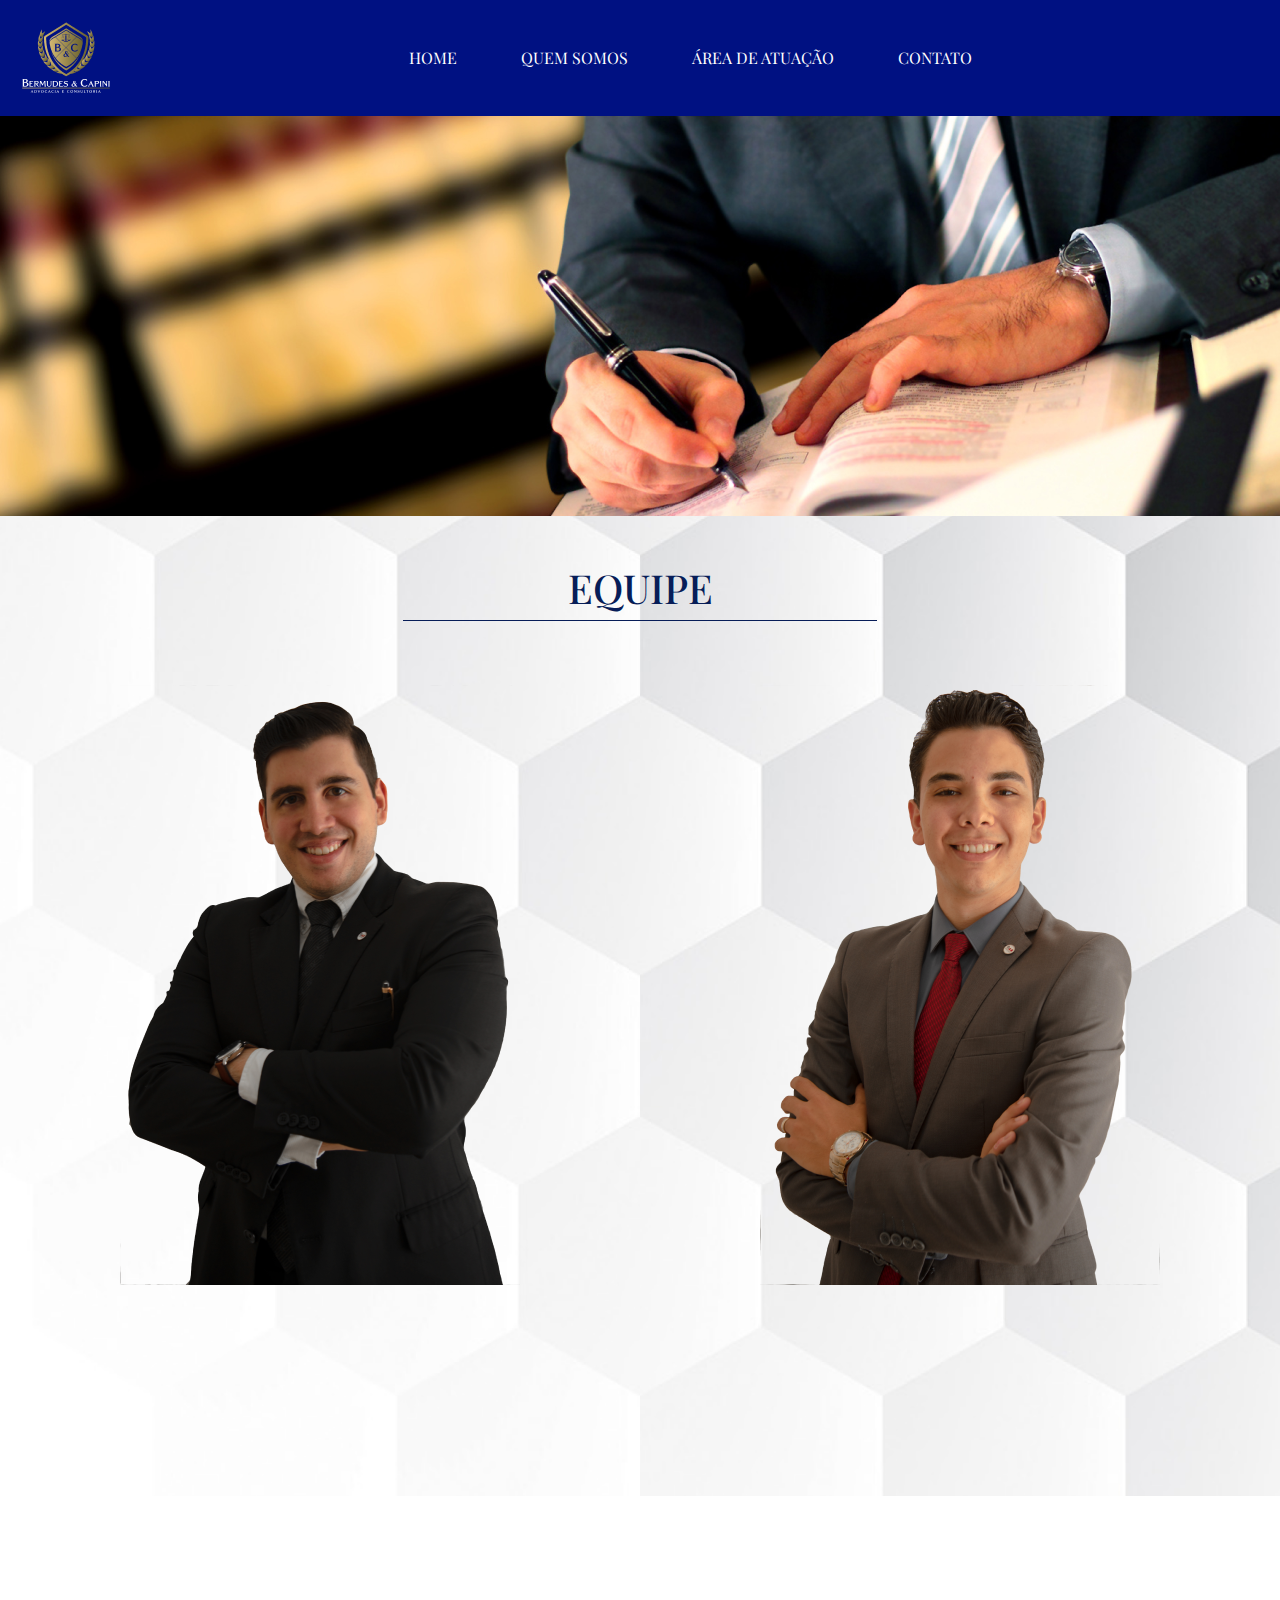
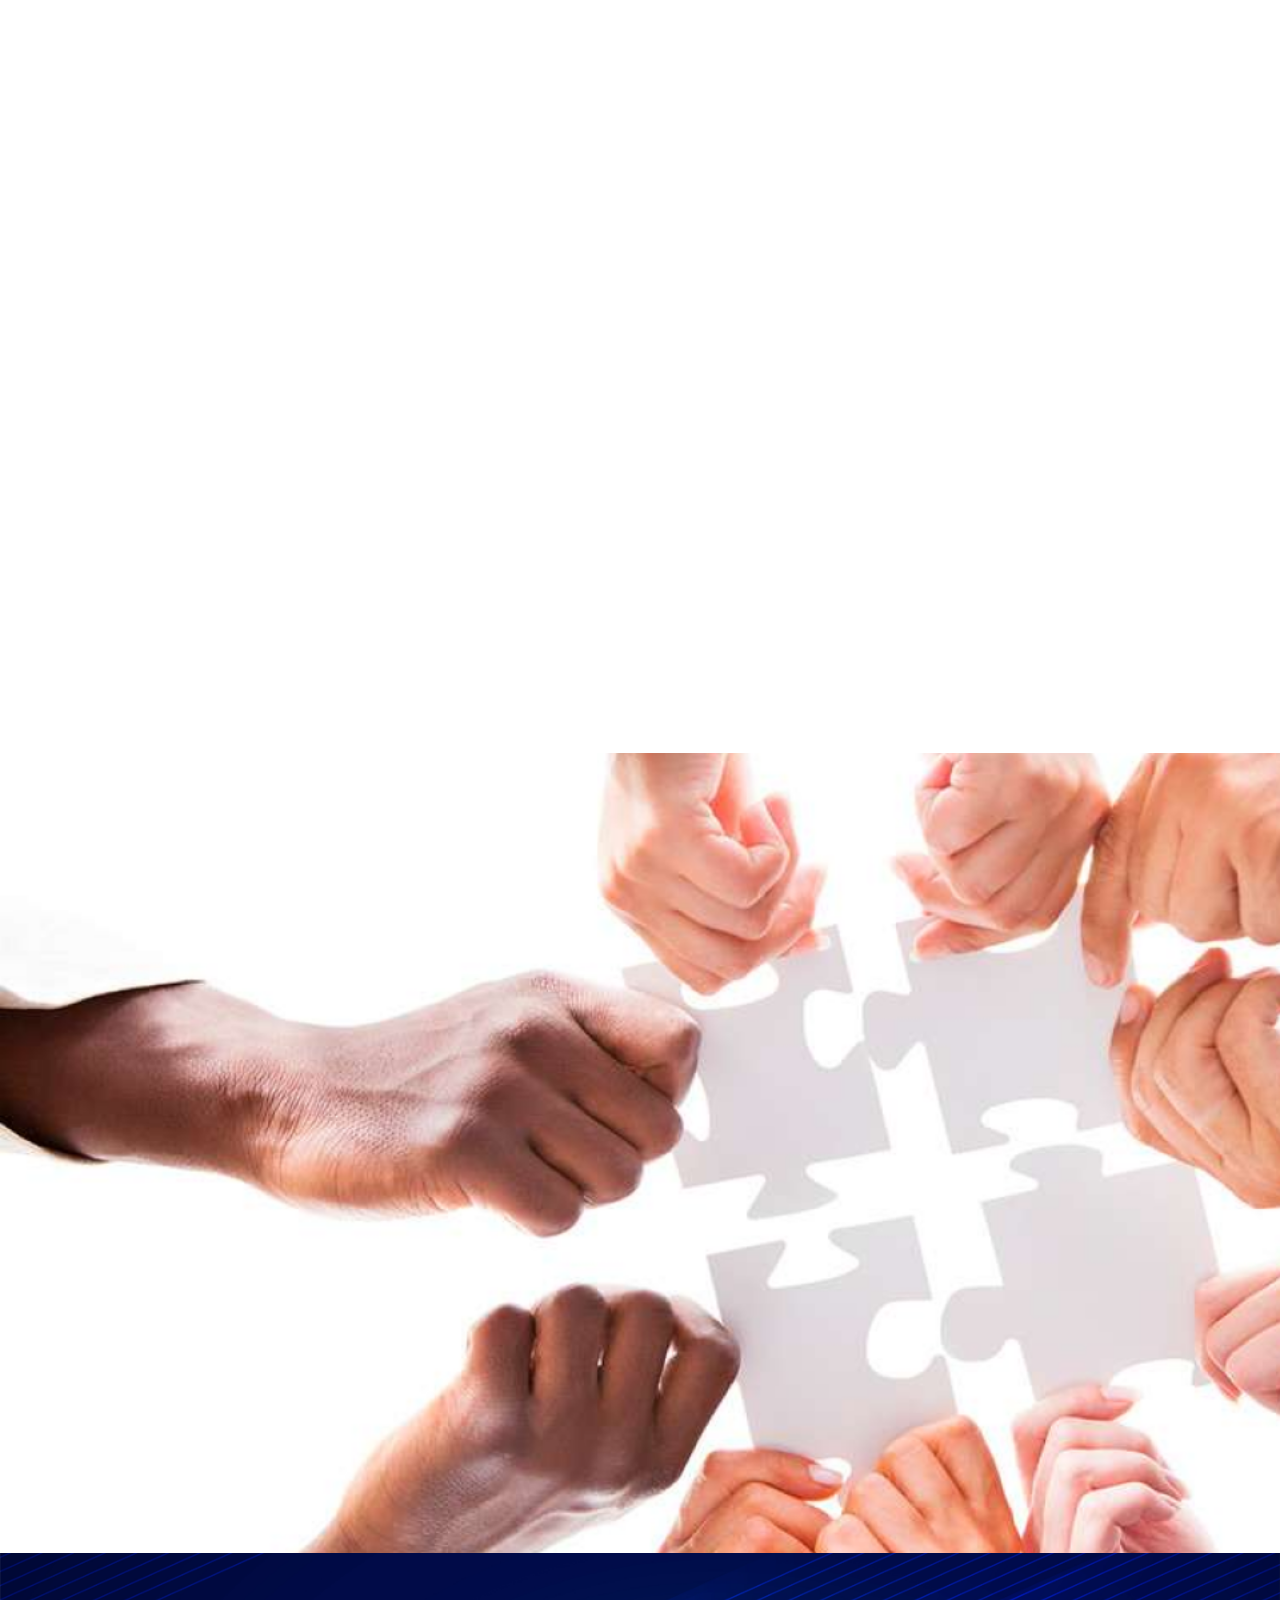
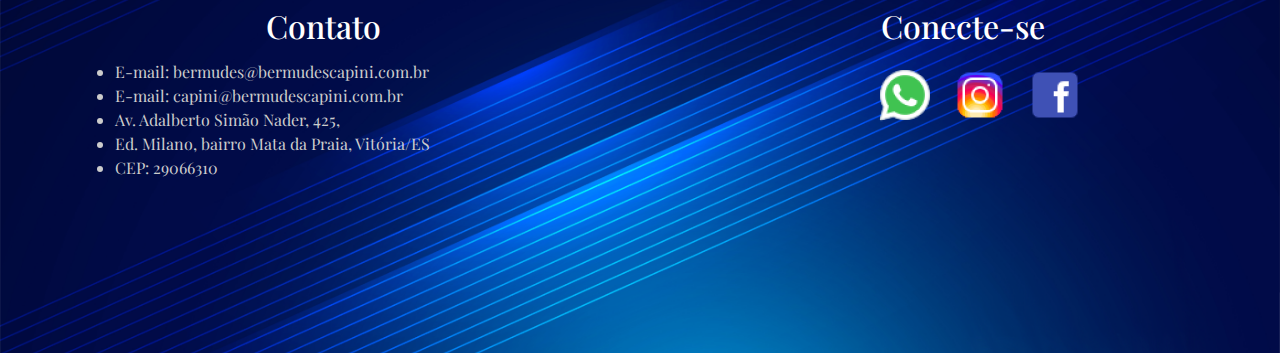
<file: quemSomos.html>
<!DOCTYPE html>
<html>
<head>
        <meta charset="utf-8" />
        <title>Bermudes & Capini</title>
        <meta name="description" content="Somos especialistas en transportes. Tenemos la mejor propuesta para su viaje.">
        <meta name="viewport" content="width=device-width, initial-scale=1">
      
        <meta property="og:type" content="website"/>
        <meta property="og:title" content="Bermudes & Capini - Advocacia"/>
        <meta property="og:description" content="Compre a sua pasaje,somos especialistas en transportes. Tenemos la mejor propuesta para su viaje."/>
        <meta property="og:url" content="http://mercosullatam.net"/>
        <meta property="og:image" content="http://mercosullatam.net/img/og-logomarca.png"/>
      
        <link rel="shortcut icon"  href=""  />
    <link rel="stylesheet" type="text/css" href="css/animate.css"/>
    <link rel="stylesheet" href="https://maxcdn.bootstrapcdn.com/bootstrap/4.0.0/css/bootstrap.min.css" integrity="sha384-Gn5384xqQ1aoWXA+058RXPxPg6fy4IWvTNh0E263XmFcJlSAwiGgFAW/dAiS6JXm" crossorigin="anonymous">
    <!-- <link rel="stylesheet" type="text/css" href="css/bootstrap.min.css"/> -->
    <link rel="stylesheet" href="css/responsivo.css">
    <link rel="stylesheet" type="text/css" href="css/style.css"/>
    <link href="https://fonts.googleapis.com/css?family=Playfair+Display&display=swap" rel="stylesheet">

  </head>
  
  <body>
  
   <header class="header"> 
 
     <nav class="navbar navbar-expand-xl navbar-light  bg-blue text-center">
        <button class="navbar-toggler float-right" type="button" data-toggle="collapse" data-target="#navbarSupportedContent" aria-controls="navbarSupportedContent" aria-expanded="false" aria-label="Toggle navigation">
            <span class="navbar-toggler-icon "></span>
          </button>
      <a href="index.html" class="">
        <img src="img/logo1.png" alt="Bermudes & Capini">
      </a>
     
         
      
            <div class=" row collapse navbar-collapse" id="navbarSupportedContent">
      
      
              <ul class="col-12  justify-content-center d-flex my-2 mx-auto js-menu">
      
                <li class=" mx-3 px-3">
                  <a class="" href="index.html">HOME</a>
      
                </li>
                <li class="mx-3 px-3">
                  <a class="" href="quemSomos.html">QUEM SOMOS</a>
                </li>
                <li class="mx-3 px-3">
                  <a class="" href="areaAtuacao.html">ÁREA DE ATUAÇÃO</a>
                </li>
                <li class="mx-3 px-3">
                  <a class="" href="contato.html">CONTATO</a>
                </li>
      
              </ul>
      
      
            </div>
        </nav>
       
      </header> <!-- fecha head-nav-bar-->

      <section>
        <div class="row">
        <div class="col-12 bg_quemSmos">

        </div>
        </div>
        </section>

      <section class="titulo container-fluid">
            
            <div class="bg_equipe">
               <h1 class=" p-5 wow pulse" data-wow-duration="3s">EQUIPE</h1>
               <div class="row">
               <div class="col-xl-6 col-lg-6 col-md-12 col-sm-12 text-center">
                    <img src="img/leo.png" alt="" class="wow fadeIn" data-wow-duration="3s">
                    <h3 class="mt-2 wow fadeIn" data-wow-duration="3s">LEONARDO BERMUDES CARRAMANHOS</h3>
                    <p class="ml-5 wow fadeIn" data-wow-duration="5s">Bacharel em Direito pelo Centro Universitário FAESA-AEV. Pós-graduando em Ciências Penais e Segurança Pública pela Universidade de Vila Velha.</p>
            </div>
            <div class="col-xl-6 col-lg-6 col-md-12 col-sm-12 text-center">
                    <img src="img/joao.png" alt="" class="wow fadeIn" data-wow-duration="3s">
                    <h3 class="mt-2 wow fadeIn" data-wow-duration="3s">JOÃO PEDRO CAPINI DE ALMEIDA</h3>
                    <p class="ml-5 wow fadeIn" data-wow-duration="5s">Bacharel em Direito pelo Centro Universitário FAESA-AEV. Graduando em Teologia pelo Centro de Capacitação Ministerial de Vitória. 
                    Especialista em Direito Médico e Mediação de Conflitos</p>
            </div>
            </div>
        </div>
       
      </section>
    
        <section class="titulo container-fluid mvv justify-content-center">
          <h1 class="p-5 wow pulse" data-wow-duration="3s">MISSÃO,VISÃO E VALORES</h1>
          <div class="row">
            <div class="col-12 text-center wow fadeIn" data-wow-duration="3s">
                 <p class="">Exercer a advocacia no mais alto padrão técnico, intelectual, moral e cívico, a fim de desenvolver a pacificação social e a garantia dos direitos individuais.</p>
         </div>
         <div class="col-12 text-center wow fadeIn" data-wow-duration="4s">
                 <p class="">Observância dos preceitos tradicionais da ética e da moral, em plena conformidade ao império da Lei, da Ordem e da Justiça.</p>
         </div>
         <div class="col-12 text-center wow fadeIn" data-wow-duration="5s">
          <p class="">Firmar-se como referencial nos serviços de consultoria, assistência e direção jurídica, servindo como modelo no atendimento especializado, bem como na busca pela resolução consensual dos conflitos.</p>
         </div>
         <div class="col-12 bg_missao mt-5">
          
         </div>
         </div>
        </section>


      <footer class="container-fluid">
            <div class="row">
            <div class="col-6 justify-content-center mt-5 contato" style="margin: auto; text-align: center;">
              <h2>Contato</h2>
              <ul>
                <li>E-mail: bermudes@bermudescapini.com.br</li>
                <li>E-mail: capini@bermudescapini.com.br</li>
                <li>Av. Adalberto Simão Nader, 425,</li>
                <li>Ed. Milano, bairro Mata da Praia, Vitória/ES</li>
                <li>CEP: 29066310</li>
              </ul>
      
            </div>
      
            <div class="col-6 justify-content-center mt-5 icons" style="margin: auto; text-align: center;">
              <h2>Conecte-se</h2>
              <ul>
                <li><a href="http://web.whatsapp.com/send?l=pt&pho&phone=5527981166994" target="_blank"><img src="img/whats.png"></a></li>
          <li><a href="https://www.instagram.com/bermudesecapini/" target="_blank" ><img src="img/instra.png"></a></li>
                <li><a href=""><img src="img/face.png"></a></li>
                
              </ul>
      
            </div>
          </div>
    </footer>


     <!-- <script type="text/javascript" src="js/jquery-3.2.1.slim.min.js"></script>
    <script src="js/bootstrap.min.js"></script> -->
    <script src="https://code.jquery.com/jquery-3.2.1.slim.min.js" integrity="sha384-KJ3o2DKtIkvYIK3UENzmM7KCkRr/rE9/Qpg6aAZGJwFDMVNA/GpGFF93hXpG5KkN" crossorigin="anonymous"></script>
    <script src="https://cdnjs.cloudflare.com/ajax/libs/popper.js/1.12.9/umd/popper.min.js" integrity="sha384-ApNbgh9B+Y1QKtv3Rn7W3mgPxhU9K/ScQsAP7hUibX39j7fakFPskvXusvfa0b4Q" crossorigin="anonymous"></script>
    <script src="https://maxcdn.bootstrapcdn.com/bootstrap/4.0.0/js/bootstrap.min.js" integrity="sha384-JZR6Spejh4U02d8jOt6vLEHfe/JQGiRRSQQxSfFWpi1MquVdAyjUar5+76PVCmYl" crossorigin="anonymous"></script>
    <script type="text/javascript" src="js/popper.min.js"></script>
    <script type="text/javascript" src="js/wow.min.js"></script>
    <script type="text/javascript" src="js/function.js"></script>
    <!-- scripts -->

</script>
  </body>
  </html>
</file>
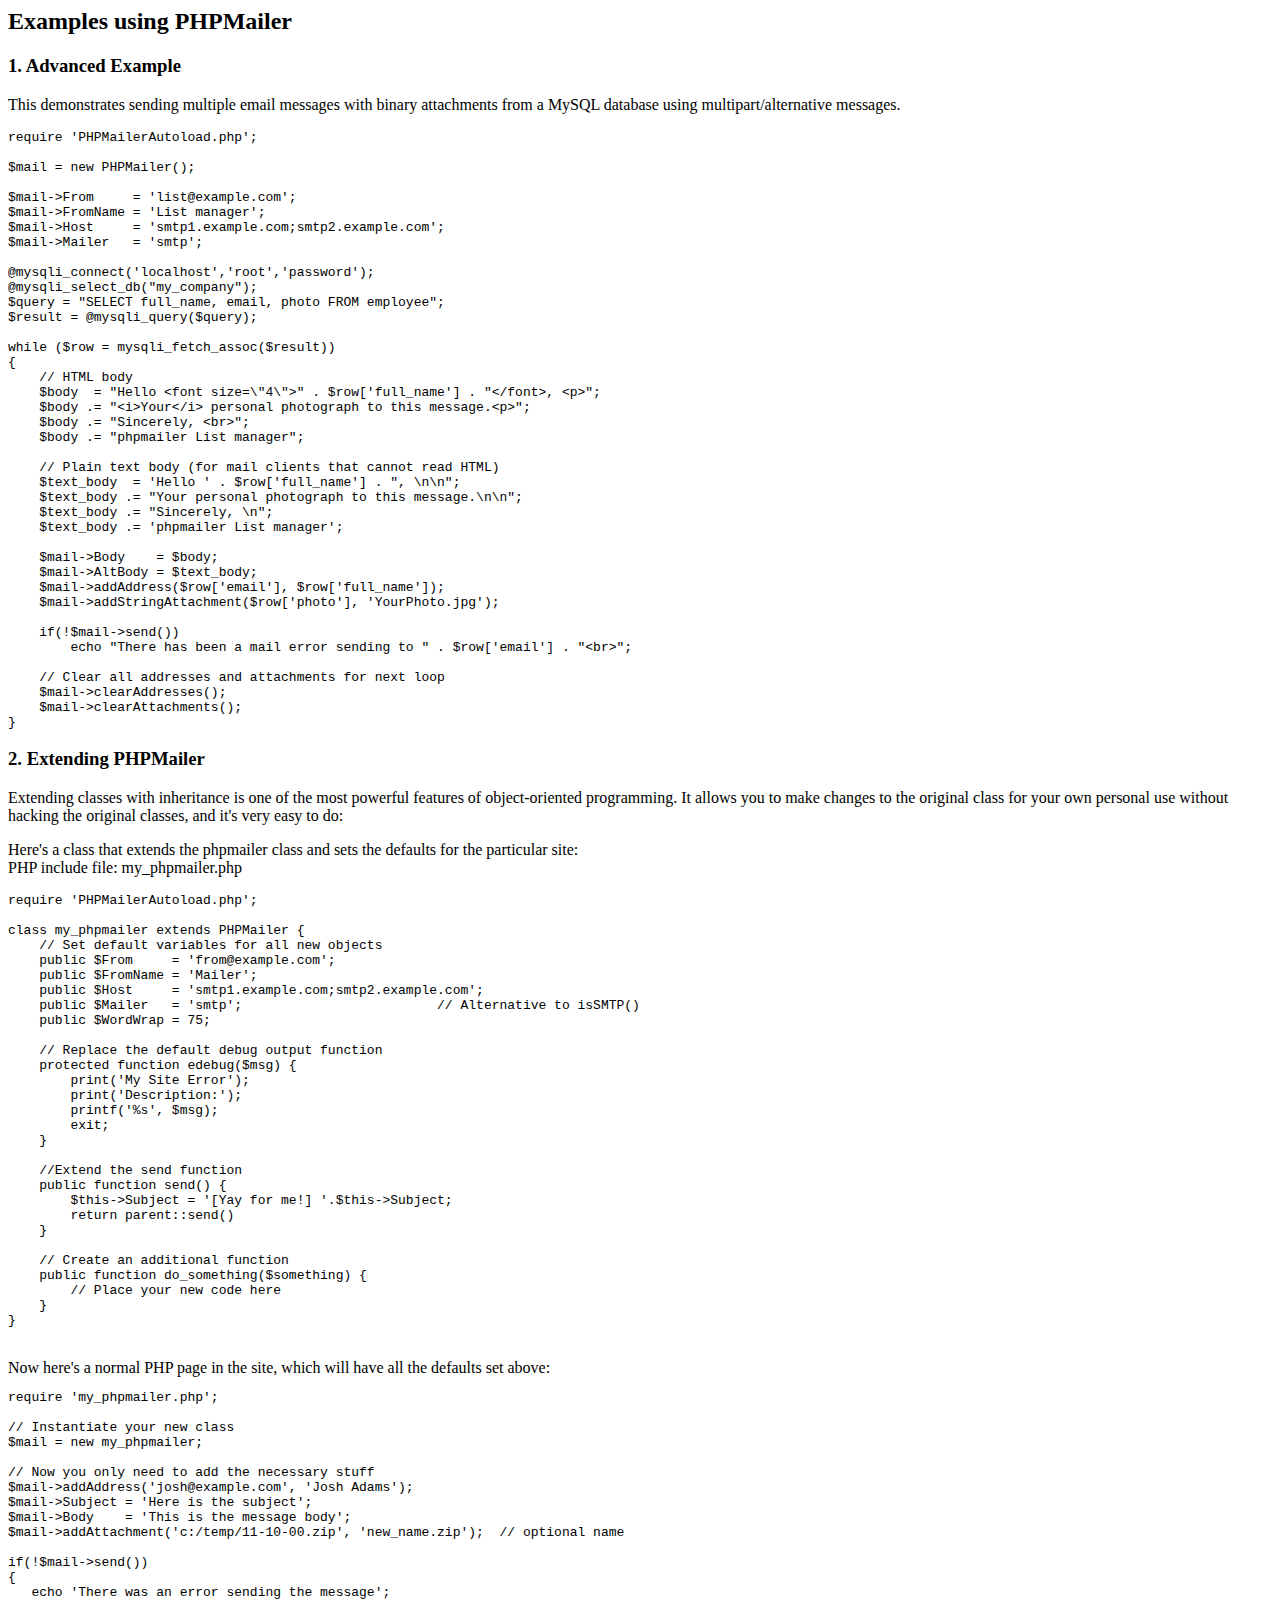
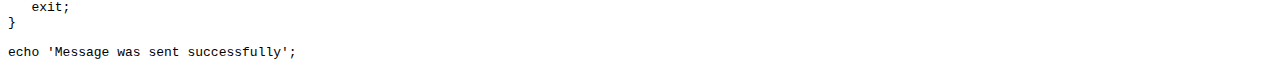
<file: PHPMailer/docs/extending.html>
<html>
<head>
<title>Examples using phpmailer</title>
</head>

<body>

<h2>Examples using PHPMailer</h2>

<h3>1. Advanced Example</h3>
<p>

This demonstrates sending multiple email messages with binary attachments
from a MySQL database using multipart/alternative messages.<p>

<pre>
require 'PHPMailerAutoload.php';

$mail = new PHPMailer();

$mail->From     = 'list@example.com';
$mail->FromName = 'List manager';
$mail->Host     = 'smtp1.example.com;smtp2.example.com';
$mail->Mailer   = 'smtp';

@mysqli_connect('localhost','root','password');
@mysqli_select_db("my_company");
$query = "SELECT full_name, email, photo FROM employee";
$result = @mysqli_query($query);

while ($row = mysqli_fetch_assoc($result))
{
    // HTML body
    $body  = "Hello &lt;font size=\"4\"&gt;" . $row['full_name'] . "&lt;/font&gt;, &lt;p&gt;";
    $body .= "&lt;i&gt;Your&lt;/i&gt; personal photograph to this message.&lt;p&gt;";
    $body .= "Sincerely, &lt;br&gt;";
    $body .= "phpmailer List manager";

    // Plain text body (for mail clients that cannot read HTML)
    $text_body  = 'Hello ' . $row['full_name'] . ", \n\n";
    $text_body .= "Your personal photograph to this message.\n\n";
    $text_body .= "Sincerely, \n";
    $text_body .= 'phpmailer List manager';

    $mail->Body    = $body;
    $mail->AltBody = $text_body;
    $mail->addAddress($row['email'], $row['full_name']);
    $mail->addStringAttachment($row['photo'], 'YourPhoto.jpg');

    if(!$mail->send())
        echo "There has been a mail error sending to " . $row['email'] . "&lt;br&gt;";

    // Clear all addresses and attachments for next loop
    $mail->clearAddresses();
    $mail->clearAttachments();
}
</pre>
<p>

<h3>2. Extending PHPMailer</h3>
<p>

Extending classes with inheritance is one of the most
powerful features of object-oriented programming. It allows you to make changes to the
original class for your own personal use without hacking the original
classes, and it's very easy to do:

<p>
Here's a class that extends the phpmailer class and sets the defaults
for the particular site:<br>
PHP include file: my_phpmailer.php
<p>

<pre>
require 'PHPMailerAutoload.php';

class my_phpmailer extends PHPMailer {
    // Set default variables for all new objects
    public $From     = 'from@example.com';
    public $FromName = 'Mailer';
    public $Host     = 'smtp1.example.com;smtp2.example.com';
    public $Mailer   = 'smtp';                         // Alternative to isSMTP()
    public $WordWrap = 75;

    // Replace the default debug output function
    protected function edebug($msg) {
        print('My Site Error');
        print('Description:');
        printf('%s', $msg);
        exit;
    }

    //Extend the send function
    public function send() {
        $this->Subject = '[Yay for me!] '.$this->Subject;
        return parent::send()
    }

    // Create an additional function
    public function do_something($something) {
        // Place your new code here
    }
}
</pre>
<br>
Now here's a normal PHP page in the site, which will have all the defaults set above:<br>

<pre>
require 'my_phpmailer.php';

// Instantiate your new class
$mail = new my_phpmailer;

// Now you only need to add the necessary stuff
$mail->addAddress('josh@example.com', 'Josh Adams');
$mail->Subject = 'Here is the subject';
$mail->Body    = 'This is the message body';
$mail->addAttachment('c:/temp/11-10-00.zip', 'new_name.zip');  // optional name

if(!$mail->send())
{
   echo 'There was an error sending the message';
   exit;
}

echo 'Message was sent successfully';
</pre>
</body>
</html>
</file>
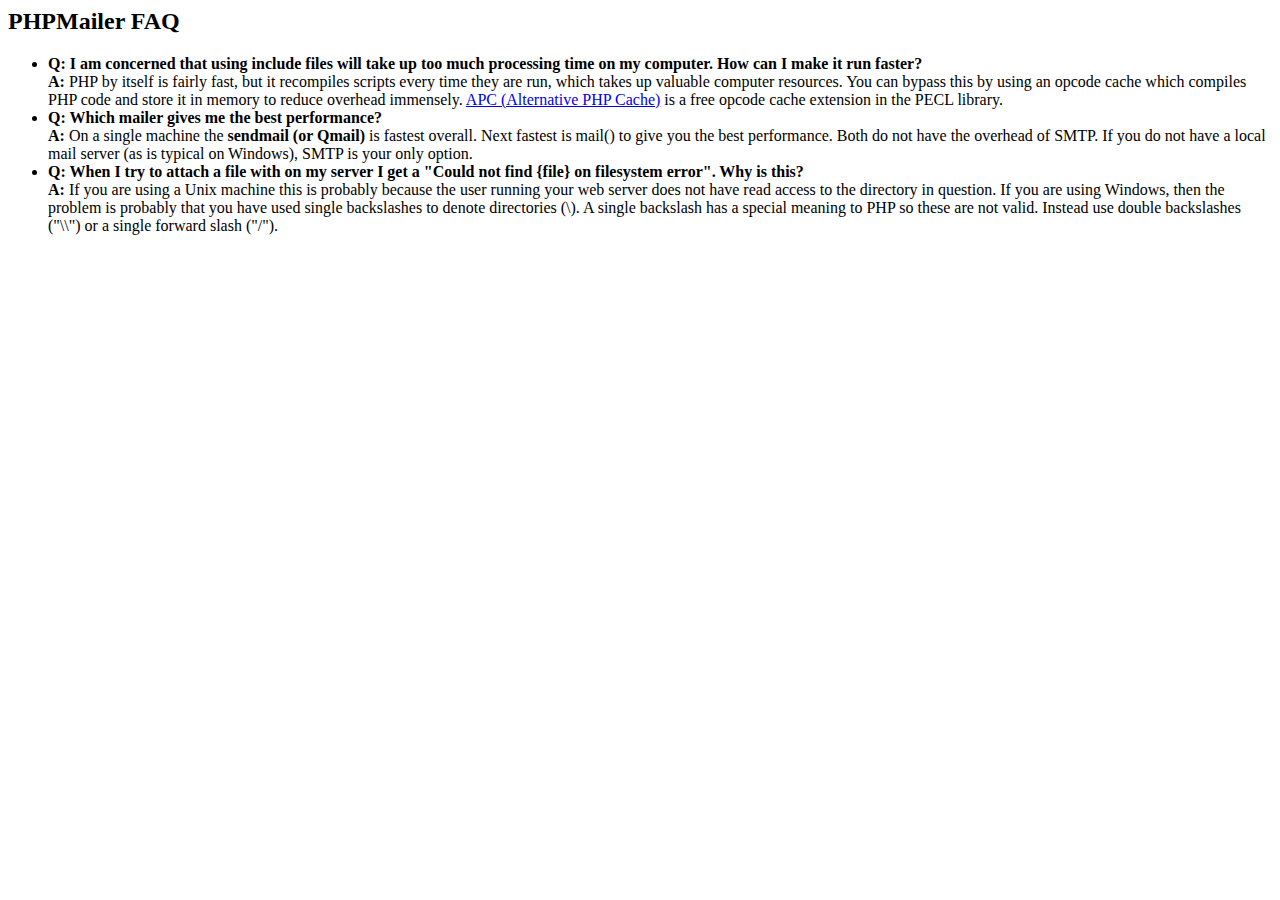
<file: PHPMailer/docs/faq.html>
﻿<html>
<head>
<title>PHPMailer FAQ</title>
</head>
<body>
<h2>PHPMailer FAQ</h2>
<ul>
    <li><strong>Q: I am concerned that using include files will take up too much
    processing time on my computer. How can I make it run faster?</strong><br>
    <strong>A:</strong> PHP by itself is fairly fast, but it recompiles scripts every time they are run, which takes up valuable
    computer resources. You can bypass this by using an opcode cache which compiles
    PHP code and store it in memory to reduce overhead immensely. <a href="http://www.php.net/apc/">APC
    (Alternative PHP Cache)</a> is a free opcode cache extension in the PECL library.</li>
    <li><strong>Q: Which mailer gives me the best performance?</strong><br>
    <strong>A:</strong> On a single machine the <strong>sendmail (or Qmail)</strong> is fastest overall.
    Next fastest is mail() to give you the best performance. Both do not have the overhead of SMTP.
    If you do not have a local mail server (as is typical on Windows), SMTP is your only option.</li>
    <li><strong>Q: When I try to attach a file with on my server I get a
    "Could not find {file} on filesystem error". Why is this?</strong><br>
    <strong>A:</strong> If you are using a Unix machine this is probably because the user
    running your web server does not have read access to the directory in question. If you are using Windows,
    then the problem is probably that you have used single backslashes to denote directories (\).
    A single backslash has a special meaning to PHP so these are not
    valid. Instead use double backslashes ("\\") or a single forward
    slash ("/").</li>
</ul>
</body>
</html>
</file>
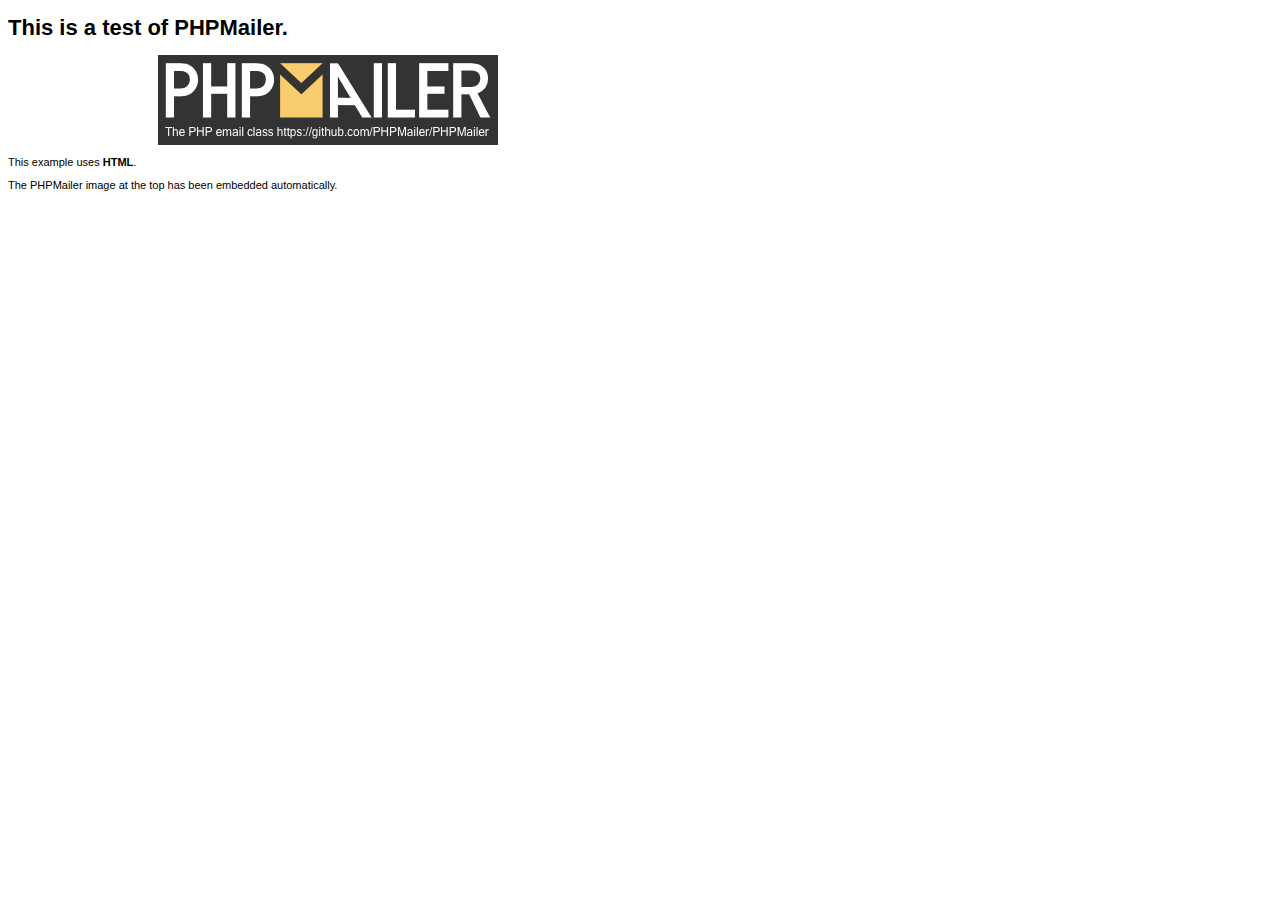
<file: PHPMailer/examples/contents.html>
<!DOCTYPE HTML PUBLIC "-//W3C//DTD HTML 4.01 Transitional//EN" "http://www.w3.org/TR/html4/loose.dtd">
<html>
<head>
  <meta http-equiv="Content-Type" content="text/html; charset=utf-8">
  <title>PHPMailer Test</title>
</head>
<body>
  <div style="width: 640px; font-family: Arial, Helvetica, sans-serif; font-size: 11px;">
    <h1>This is a test of PHPMailer.</h1>
    <div align="center">
      <a href="https://github.com/PHPMailer/PHPMailer/"><img src="images/phpmailer.png" height="90" width="340" alt="PHPMailer rocks"></a>
    </div>
    <p>This example uses <strong>HTML</strong>.</p>
    <p>The PHPMailer image at the top has been embedded automatically.</p>
  </div>
</body>
</html>
</file>
<file: css/responsivo.css>
@media only screen and (max-width: 30.625rem){
   
    .d-flex {
      display: block !important;
    }
  
    .js-menu ul li a {
      list-style: none;
      text-align: center;
      display: block;
    }
  
    .js-menu li {
      list-style: none;
      text-align: center;
      display: block;
      padding: 0.3125rem;
      font-size: 1.125rem;
    }
    .separador {
     display: none;
    
    }
    
  
  
  }
  
   @media only screen and (max-width: 1024px){
  
  
  
  .d-flex {
    display: block !important;
  }
  
  .js-menu ul li a {
    list-style: none;
    text-align: center;
    display: block;
  }
  
  .js-menu li {
    list-style: none;
    text-align: center;
    display: block;
    padding: 0.3125rem;
    font-size: 1.125rem;
  }
  
  .s2 h1 {
    margin-top: 10%;
  }

  .bg_equipe {
    display: block;
  }

  section.mvv {
    display: block;
  }

  .separador {
    display: none;
   
   }
  
  } 
  
  @media only screen and (max-width: 989px) {

    div.item {
      width: 200px !important;
      height: 200px!important;
      border-radius: 50% !important;
      overflow: hidden;
      border: 10px solid #C7A783 !important;
      margin: auto !important;
      margin-left: 10px;
      margin-right: 10px;
      max-width: 100%;
    
      }

      div.item_pai {
        top: -150px !important;
        position: relative;
      }

      section.bg_blue{
        background: #001182 !important;
        height: 250px !important;
        
      }

      .resp {
        font-size: 20px !important;
      }

      .txt p {
        text-align: center !important;
         
        
      }

      .s2 h1 {
        margin-top: 60% !important;
      }

      .resp2{
        display: none !important
      }

      .noticias-titulo {
        display: none !important
      }
      
      div iframe {
        margin-top: 20% !important;
      }
  
   
    

  
  }
  
  
  
   @media only screen and (max-width: 783px) {
  
    .d-flex {
      display: block !important;
    }
  
  
    .js-menu ul li a {
      list-style: none;
      text-align: center;
      display: block;
    }
  
    .js-menu li {
      list-style: none;
      text-align: center;
      display: block;
      padding: 0.3125rem;
      font-size: 1.125rem;
    }

    div.item_pai {
      top: -50px !important;
      position: relative;
    }
    section.bg_blue{
      background: #001182 !important;
      height: 200px !important;
      
    }

    div.item {
      width: 150px !important;
      height: 150px!important;
      border-radius: 50% !important;
      overflow: hidden;
      border: 10px solid #C7A783 !important;
      margin: auto !important;
      margin-left: 10px;
      margin-right: 10px;
      max-width: 100%;
    
      }
      .s3 h1 {
        line-height: 65px;
        font-weight: bold;
        font-size: 40px !important;
      }
    

      .s3 p {
        max-width: 900px;
        text-align: center;
        font-size: 20px !important;
        line-height: 49px;
        margin: auto;
        color: #000;
        font-weight: 300;
      }

      .contato ul li {
        color: #ccc;
        list-style:outside;
        text-align: left;
        margin: auto;
        max-width: 300px !important;
        font-size: 14px !important;
        justify-content: center;
        
       }
  

  }
</file>
<file: css/style.css>
body {
    padding: 0px !important;
    margin: 0px !important;
    font-family: 'Playfair Display', serif;
  }

  .row {
    margin: 0 !important;
  }

  .container-fluid {
    margin: 0 !important;
    padding: 0 !important;
  }
 
  nav.bg-blue{
   background: #001182;
   color: #ffffff !important; 
   max-width: 100%;
  }

   ul li a {
    color: #fff !important;
    
    
}
.dark-blue-text {
  color: #0A38F5;
  }

  

.navbar-toggler {
  background: #B0C4DE !important;
}

  
  ul li{
    list-style: none;
  }

  .header {
    z-index: 3;
  }
 .header ul li  a:hover {
      color: #B3871F !important;
      font-size: 18px !important;
      cursor: pointer;
      text-decoration: none;
  }
  
  img {
    max-width: 100%;
    
  }

  /* .clear {
    clear: both;
  } */

  /* .fa-1x {
    font-size: 1.5rem;
    }
    .navbar-toggler.toggler-example {
    cursor: pointer;
    }
    .dark-blue-text {
    color: #0A38F5;
    }

  .navbar.navbar-2 .navbar-toggler-icon {
    background-image: url('https://mdbootstrap.com/img/svg/hamburger2.svg?color=fff');
    } */

  .bg_img{
    background: url('../img/bg.jpg') no-repeat no-repeat center;
    background-size: cover;
	  background-position: center;
    height: 500px;
    width: 100%;
    
    
  }

.bg_blue{
    background: #001182 !important;
    height: 350px !important;
    
  }

  .item {
  width: 300px !important;
	height: 300px!important;
  border-radius: 50% !important;
  overflow: hidden;
  border: 10px solid #C7A783 !important;
  margin: auto !important;
  margin-left: 10px;
  margin-right: 10px;
  max-width: 100%;
  

 
  }

  .item:hover {
    transform: rotateY(180deg);
  }
  div.item_pai {
    top: -150px !important;
    position: relative;
  }

.item_pai {
    margin-left: 15%;
    
    
    
  }

   .area_atuacao {
    background: #071D58;
    height: 130px;
    align-items: center;
    margin-top: -80px !important;
    
    
    
    
  }

.area_atuacao ul li  {
  font-size: 28px;

  
  }

  .area_atuacao ul li  a {
   color: #B3871F !important;
   text-decoration: none;
  }

  .dp{
    background: url('../img/dp.png') no-repeat no-repeat center;
    background-size: cover;
	  background-position: center;
    height: 945px;
    width: 100%;
    position: relative;
    margin:  0 auto;
  }


  .txt article {
    max-width: 700px;
    text-align: center;
    margin-top: 100px;
    font-size: 28px;
    line-height: 38px;
  }

  em {
    color: #B3871F;
  }
 
  .aj {
    background: #071D58;
    height: 180px;
    position: absolute;
    
  }

  .aj p {
    max-width: 400px;
    text-align: center;
    margin-top: 60px;
    color: #B3871F !important;
    font-size: 28px;
    line-height: 38px;
  }

  .aj button {
    max-width: 400px;
    margin-top: 60px;
    color: #B3871F;
    border: 1px solid #B3871F;
    
  }
  .s2 {
    text-align: center;
    background: linear-gradient(to bottom,#FFF , #B0C4DE);
    height: 100%;
  }


  .titulo h1 {
    text-align: center;
    color: #071D58;
  }

  .titulo h1:after{
    content: "";
    display: block;
    width: 40%;
    height: 1px;
    background: #071D58;
    margin: 8px auto;
  }



  .noticias {
    height: 250px;
    max-width: 75%;
  
  }
  
  .noticias-titulo {
    font-family: 'Playfair Display', serif;
    padding: 5px;
    font-size: 20px;
    background: linear-gradient(to bottom,#071D58 , #230211);
    text-align: center;
    text-transform: uppercase;
    color: #fff;
    border-radius: 5px 5px 0px 0;
  
  
  }

  .s3 {
    text-align: center;
    color: #071D58;
  }
  .s3 h1 {
    line-height: 65px;
    font-weight: bold;
    font-size: 48px;
  }

  .s3 p {
    max-width: 900px;
    text-align: center;
    font-size: 36px;
    line-height: 49px;
    margin: auto;
    color: #000;
    font-weight: 300;
  }

  .s3 button {
    background-color:  #071D58;
    color: #B3871F;
    padding-left: 4%;
    padding-right: 4%;
  }


  /* footer */

 footer {
  background-image: url('../img/footer.png');
  background-repeat: no-repeat;
  background-size: cover;
  width: 100%;
  height: 400px;
 }


 .contato h2, .icons h2 {
   color: #FFF;
   padding: 1% 0 1% 1%;
 }

 .contato ul li {
  color: #ccc;
  list-style:outside;
  text-align: left;
  margin: auto;
  max-width: 450px;
  justify-content: center;
  
 }

 .icons ul li {
   display: inline-block;
   padding: 1%;
 }


 .bg_quemSmos {
  background: url('../img/bg_quemSomos.png') no-repeat no-repeat center;
  background-size: cover;
  background-position: center;
  max-width: 100%;
  height: 400px;
  width: 100%;
 }
 

 .bg_equipe{
  background: url('../img/bg_equipe.png') no-repeat no-repeat center;
  background-size: cover;
  background-position: center;
  max-width: 100%;
  height: 100%;
  width: 100%;
 }

 .bg_equipe h3 {
   color: #071D58;
   font-weight: bold;
   font-size: 30px;
   line-height: 41px;
 }

 .bg_equipe p {
  text-align: center;
  font-weight: bold;
  font-size: 23px;
  max-width: 750px ;
  
}

.mvv p {
max-width: 1000px;
font-style: normal;
font-weight: normal;
font-size: 36px;
line-height: 49px;
text-align: center;
margin: 2% auto;
}

.bg_missao {
  background-image: url('../img/mvv.png');
  background-repeat: no-repeat;
  background-size: cover;
  width: 100%;
  height: 800px;
}


.dp2 {
  background: url('../img/dp.png');
  background-repeat: repeat-y;
    background-size: cover;
	  
    
    width: 100%;
    position: relative;
    margin:  0 auto;

}

.dp2 h5 {
  font-size: 36px;
  font-weight: bold;
  color: #071D58;
  padding: 3%;
}

.dp2 p {
  max-width: 1200px;
  margin: auto;
  font-size: 34px;
  line-height: 60px;
  text-align: left;
  padding: 2%;
}

.dp2 ul {
  max-width: 1200px;
  margin: auto;
  padding: 3%;
}

.dp2 ul li {
  max-width: 1200px;
  margin: auto;
  font-size: 30px;
  line-height: 50px;
  text-align: left;
  list-style:disc;
 
}

.bg_contato {
  background: url('../img/bg_contato.png') no-repeat no-repeat center;
  background-size: cover;
  background-position: center;
  max-width: 100%;
  height: 300px;
  width: 100%;
}

.formphp label.nao-aparece, .formphp input.nao-aparece {
	display: none !important;
}

#form-erro span, #form-send span  {
	font-size: 18px;
	line-height: 25px;
	margin-bottom: 10px;
	display: block;
}

#form-send {
	color: #31aa39;
}

#form-erro {
	color: #f64540;
}

form {
  padding: 2%;
  margin: auto;
}


.dp3{
  background: url('../img/teste.png') no-repeat no-repeat center;
  background-size: cover;
  background-position: center;
  height: 100%;
  width: 100%;
  position: relative;
  margin:  0 auto;
}


.separador {
  height:25rem;
  width: 0.125rem;
  background-color: #E1EAF2;
  margin: 0 auto;

}


.map img {
  max-width: 100% !important;
}
</file>
